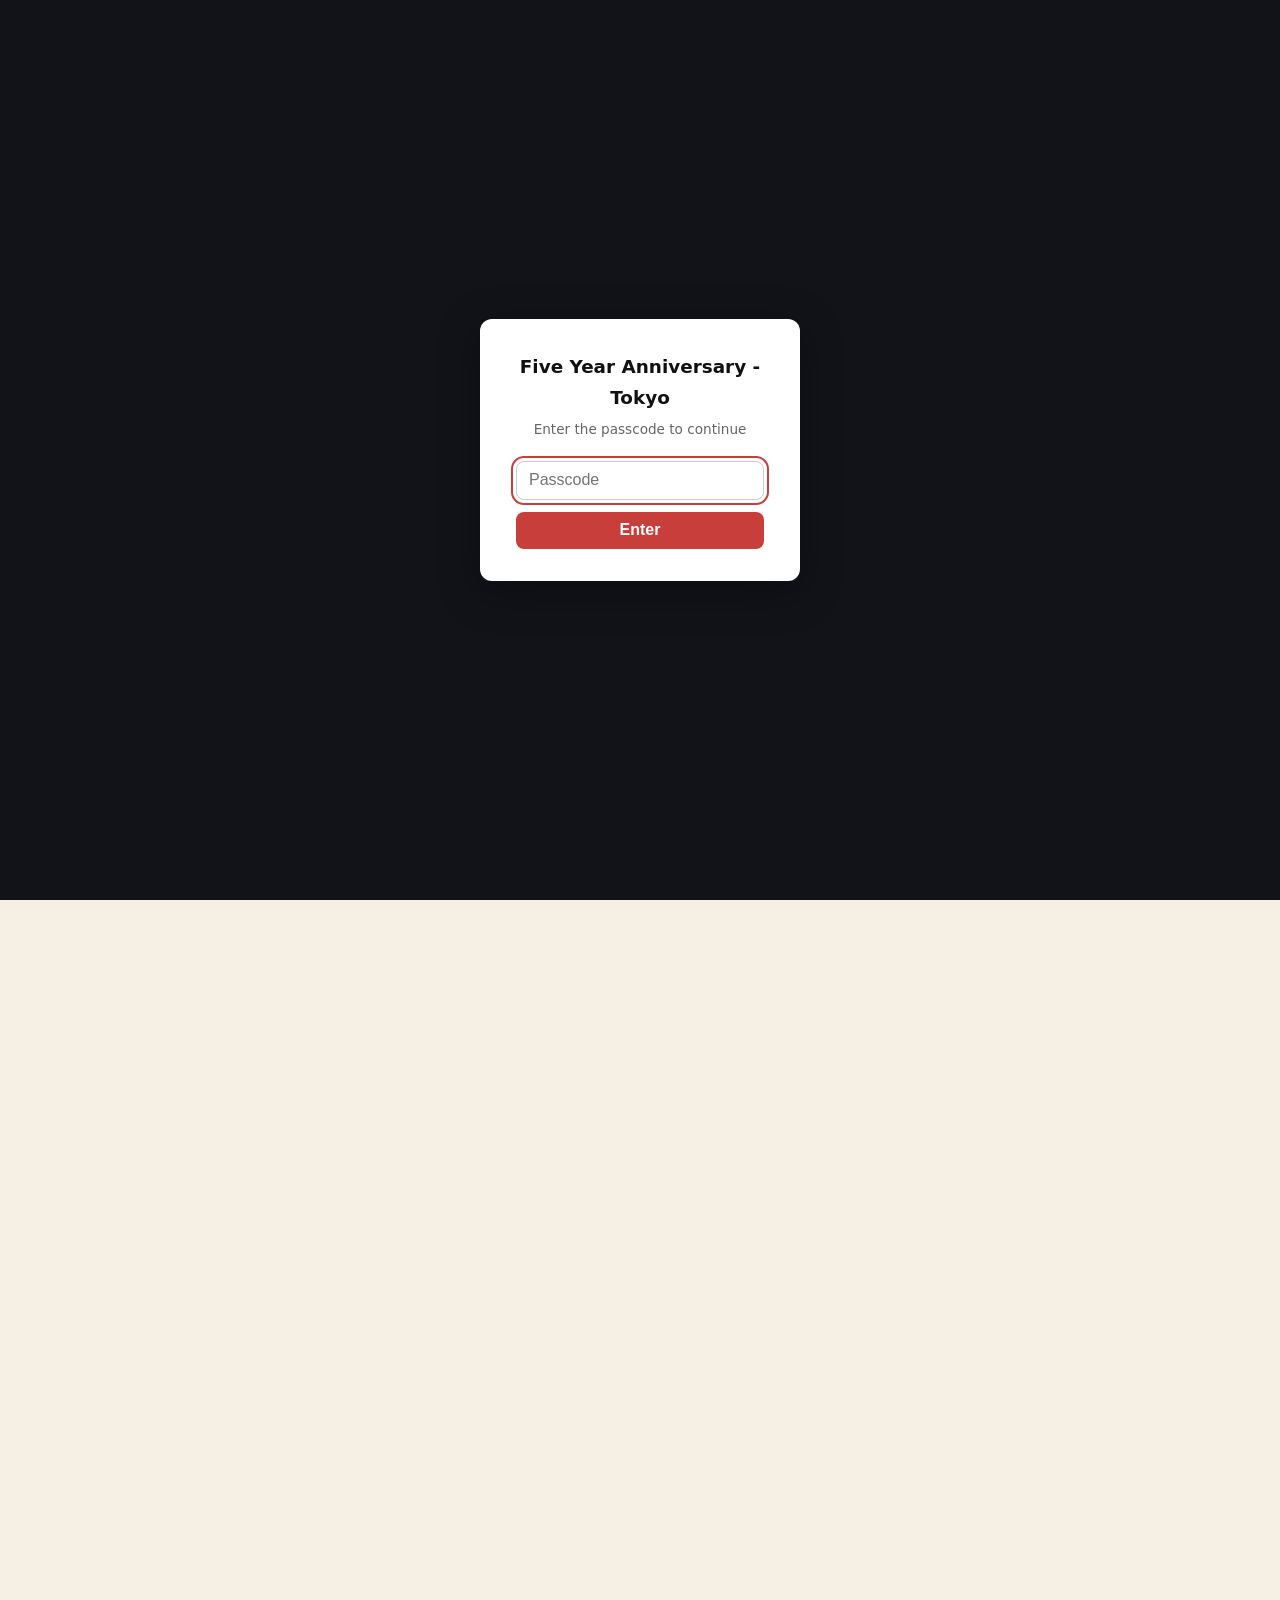
<file: index.html>
<!DOCTYPE html>
<html lang="en">
<head>
  <meta charset="utf-8">
  <meta name="viewport" content="width=device-width, initial-scale=1">
  <title>Five Year Anniversary - Tokyo · April 2026</title>
  <meta name="description" content="Zach and Sarah's ten days in Tokyo during cherry blossom season — a trip story plus honest recommendations for planning your own Japan trip.">
  <meta property="og:type" content="website">
  <meta property="og:title" content="Five Year Anniversary - Tokyo · April 2026">
  <meta property="og:description" content="Zach and Sarah's ten days in Tokyo during cherry blossom season — a trip story plus honest recommendations for planning your own Japan trip.">
  <meta property="og:url" content="index.html">
  <meta property="og:image" content="img/ui/og.png">
  <meta name="twitter:card" content="summary_large_image">
  <link rel="icon" href="img/ui/favicon.svg" type="image/svg+xml">
  <link rel="preconnect" href="https://fonts.googleapis.com">
  <link rel="preconnect" href="https://fonts.gstatic.com" crossorigin>
  <link rel="stylesheet" href="https://fonts.googleapis.com/css2?family=Shippori+Mincho:wght@500;600;700&family=Zen+Kaku+Gothic+New:wght@400;500;700&family=IBM+Plex+Mono:wght@400;500&display=swap">
  <link rel="stylesheet" href="css/style.css">
</head>
<body class="page-home">
  <script src="js/passgate.js"></script>
  <a class="skip-link" href="#main">Skip to content</a>
<header class="nav">
  <div class="nav__inner">
    <a class="nav__brand" href="index.html" aria-current="page">
      <span class="hanko"><svg class="hanko-svg" viewBox="0 0 40 40" width="34" height="34" role="img" aria-label="Tokyo — home">
  <circle cx="20" cy="20" r="18.5" fill="#C73E3A"/>
  <circle cx="20" cy="20" r="18.5" fill="none" stroke="#A6302C" stroke-width="1"/>
  <text x="20" y="18.4" text-anchor="middle" fill="#F7F5F0" font-family="var(--font-display)" font-size="14.5" font-weight="700">東</text>
  <text x="20" y="34.2" text-anchor="middle" fill="#F7F5F0" font-family="var(--font-display)" font-size="14.5" font-weight="700">京</text>
</svg></span>
      <span>Five Year Anniversary - Tokyo<small>April 2026</small></span>
    </a>
    <span class="nav__spacer"></span>
    <button class="nav__toggle" type="button" aria-label="Menu" aria-expanded="false" aria-controls="nav-links">
      <svg viewBox="0 0 24 24" fill="none" stroke-width="2" stroke-linecap="round"><path d="M4 7h16M4 12h16M4 17h16"/></svg>
    </button>
    <nav aria-label="Primary">
      <ul class="nav__links" id="nav-links">
      <li><a href="timeline.html">Timeline</a></li>
      <li><a href="logistics.html">Logistics</a></li>
      <li><a href="sights.html">Sights</a></li>
      <li><a href="food.html">Food</a></li>
      <li><a href="disney.html">Disney</a></li>
      <li><a href="map.html">Map</a></li>
      </ul>
    </nav>
  </div>
</header>
  <main id="main">
  <section class="hero wrap">
    <div class="hero__grid">
      <div class="hero__text reveal">
        <p class="hero__kicker">10 days · cherry blossom season</p>
        <h1><span class="jp">私たちの東京</span>Five Year Anniversary - Tokyo</h1>
        <p class="hero__lede">Zach and Sarah, ten days in Tokyo at the very peak of sakura — home base in Shibuya, one slow night in a Hakone onsen, and a lot of conveyor-belt sushi. This is the trip we tell people about, plus everything we'd hand you before you booked your own.</p>
        <div class="hero__cta">
          <a class="btn" href="timeline.html">Start the story →</a>
          <a class="btn btn--ghost" href="sights.html">Our recommendations</a>
        </div>
      </div>
      <div class="hero__media reveal">
        <img class="photo photo--3x2" id="photo-home-hero" src="img/home/photo-home-hero.jpg" alt="Zach and Sarah smiling in front of the Hakone mountains">
        <span class="hanko"><svg class="hanko-svg" viewBox="0 0 40 40" width="52" height="52" role="img" aria-label="Tokyo — home">
  <circle cx="20" cy="20" r="18.5" fill="#C73E3A"/>
  <circle cx="20" cy="20" r="18.5" fill="none" stroke="#A6302C" stroke-width="1"/>
  <text x="20" y="18.4" text-anchor="middle" fill="#F7F5F0" font-family="var(--font-display)" font-size="14.5" font-weight="700">東</text>
  <text x="20" y="34.2" text-anchor="middle" fill="#F7F5F0" font-family="var(--font-display)" font-size="14.5" font-weight="700">京</text>
</svg></span>
      </div>
    </div>
  </section>

  <div class="wave" aria-hidden="true">
  <svg viewBox="0 0 480 24" preserveAspectRatio="xMidYMid slice">
    <path class="w1" d="M-24,24 A24,24 0 0 1 24,24 M24,24 A24,24 0 0 1 72,24 M72,24 A24,24 0 0 1 120,24 M120,24 A24,24 0 0 1 168,24 M168,24 A24,24 0 0 1 216,24 M216,24 A24,24 0 0 1 264,24 M264,24 A24,24 0 0 1 312,24 M312,24 A24,24 0 0 1 360,24 M360,24 A24,24 0 0 1 408,24 M408,24 A24,24 0 0 1 456,24 M456,24 A24,24 0 0 1 504,24"/>
    <path class="w2" d="M-16,24 A16,16 0 0 1 16,24 M32,24 A16,16 0 0 1 64,24 M80,24 A16,16 0 0 1 112,24 M128,24 A16,16 0 0 1 160,24 M176,24 A16,16 0 0 1 208,24 M224,24 A16,16 0 0 1 256,24 M272,24 A16,16 0 0 1 304,24 M320,24 A16,16 0 0 1 352,24 M368,24 A16,16 0 0 1 400,24 M416,24 A16,16 0 0 1 448,24 M464,24 A16,16 0 0 1 496,24"/>
    <path class="w3" d="M-8,24 A8,8 0 0 1 8,24 M40,24 A8,8 0 0 1 56,24 M88,24 A8,8 0 0 1 104,24 M136,24 A8,8 0 0 1 152,24 M184,24 A8,8 0 0 1 200,24 M232,24 A8,8 0 0 1 248,24 M280,24 A8,8 0 0 1 296,24 M328,24 A8,8 0 0 1 344,24 M376,24 A8,8 0 0 1 392,24 M424,24 A8,8 0 0 1 440,24 M472,24 A8,8 0 0 1 488,24"/>
  </svg>
</div>

  <section class="wrap section">
    <p class="kicker">Where to start</p>
    <h2>Six ways in</h2>
    <p class="section__intro">However you like to plan a trip — by story, by logistics, or by "just tell me where to eat" — start wherever suits you.</p>
    <div class="navcards" style="margin-top:1.5rem">
      <a class="navcard reveal" href="timeline.html" data-accent="sakura">
  <span class="navcard__jp" aria-hidden="true">旅程</span>
  <span class="navcard__num">01</span>
  <h3>Timeline</h3>
  <p>Ten days, day by day — where we went, what we ate, what we'd change.</p>
  <span class="navcard__go">See the trip →</span>
</a>
<a class="navcard reveal" href="logistics.html" data-accent="ai">
  <span class="navcard__jp" aria-hidden="true">交通</span>
  <span class="navcard__num">02</span>
  <h3>Logistics</h3>
  <p>Flights, trains, eSIMs, luggage. The boring stuff that made the trip easy.</p>
  <span class="navcard__go">Plan the basics →</span>
</a>
<a class="navcard reveal" href="sights.html" data-accent="matcha">
  <span class="navcard__jp" aria-hidden="true">観光</span>
  <span class="navcard__num">03</span>
  <h3>Sights</h3>
  <p>The places worth your time, with honest notes and map pins.</p>
  <span class="navcard__go">Browse places →</span>
</a>
<a class="navcard reveal" href="food.html" data-accent="shu">
  <span class="navcard__jp" aria-hidden="true">食</span>
  <span class="navcard__num">04</span>
  <h3>Food</h3>
  <p>Every meal we'd send you to — and the one we'd steer you away from.</p>
  <span class="navcard__go">Get hungry →</span>
</a>
<a class="navcard reveal" href="disney.html" data-accent="kin">
  <span class="navcard__jp" aria-hidden="true">夢の国</span>
  <span class="navcard__num">05</span>
  <h3>Disney</h3>
  <p>One long day at Tokyo Disney, and exactly how we'd do it again.</p>
  <span class="navcard__go">Read the plan →</span>
</a>
<a class="navcard reveal" href="map.html" data-accent="shu">
  <span class="navcard__jp" aria-hidden="true">地図</span>
  <span class="navcard__num">06</span>
  <h3>Map</h3>
  <p>Everything above, pinned on a single map you can save to your phone.</p>
  <span class="navcard__go">Open the map →</span>
</a>
    </div>
  </section>
  </main>
<footer class="foot">
  <div class="wrap foot__inner">
    <span class="foot__brand"><span class="hanko"><svg class="hanko-svg" viewBox="0 0 40 40" width="28" height="28" role="img" aria-label="Tokyo — home">
  <circle cx="20" cy="20" r="18.5" fill="#C73E3A"/>
  <circle cx="20" cy="20" r="18.5" fill="none" stroke="#A6302C" stroke-width="1"/>
  <text x="20" y="18.4" text-anchor="middle" fill="#F7F5F0" font-family="var(--font-display)" font-size="14.5" font-weight="700">東</text>
  <text x="20" y="34.2" text-anchor="middle" fill="#F7F5F0" font-family="var(--font-display)" font-size="14.5" font-weight="700">京</text>
</svg></span> Five Year Anniversary - Tokyo</span>
    <p class="foot__note">Built from our trip, March&nbsp;31&nbsp;&ndash;&nbsp;April&nbsp;9, 2026. Prices and logistics current as of then.</p>
    <span class="foot__stamp">東京 · 2026</span>
  </div>
</footer>
  <script src="js/main.js"></script>
</body>
</html>
</file>
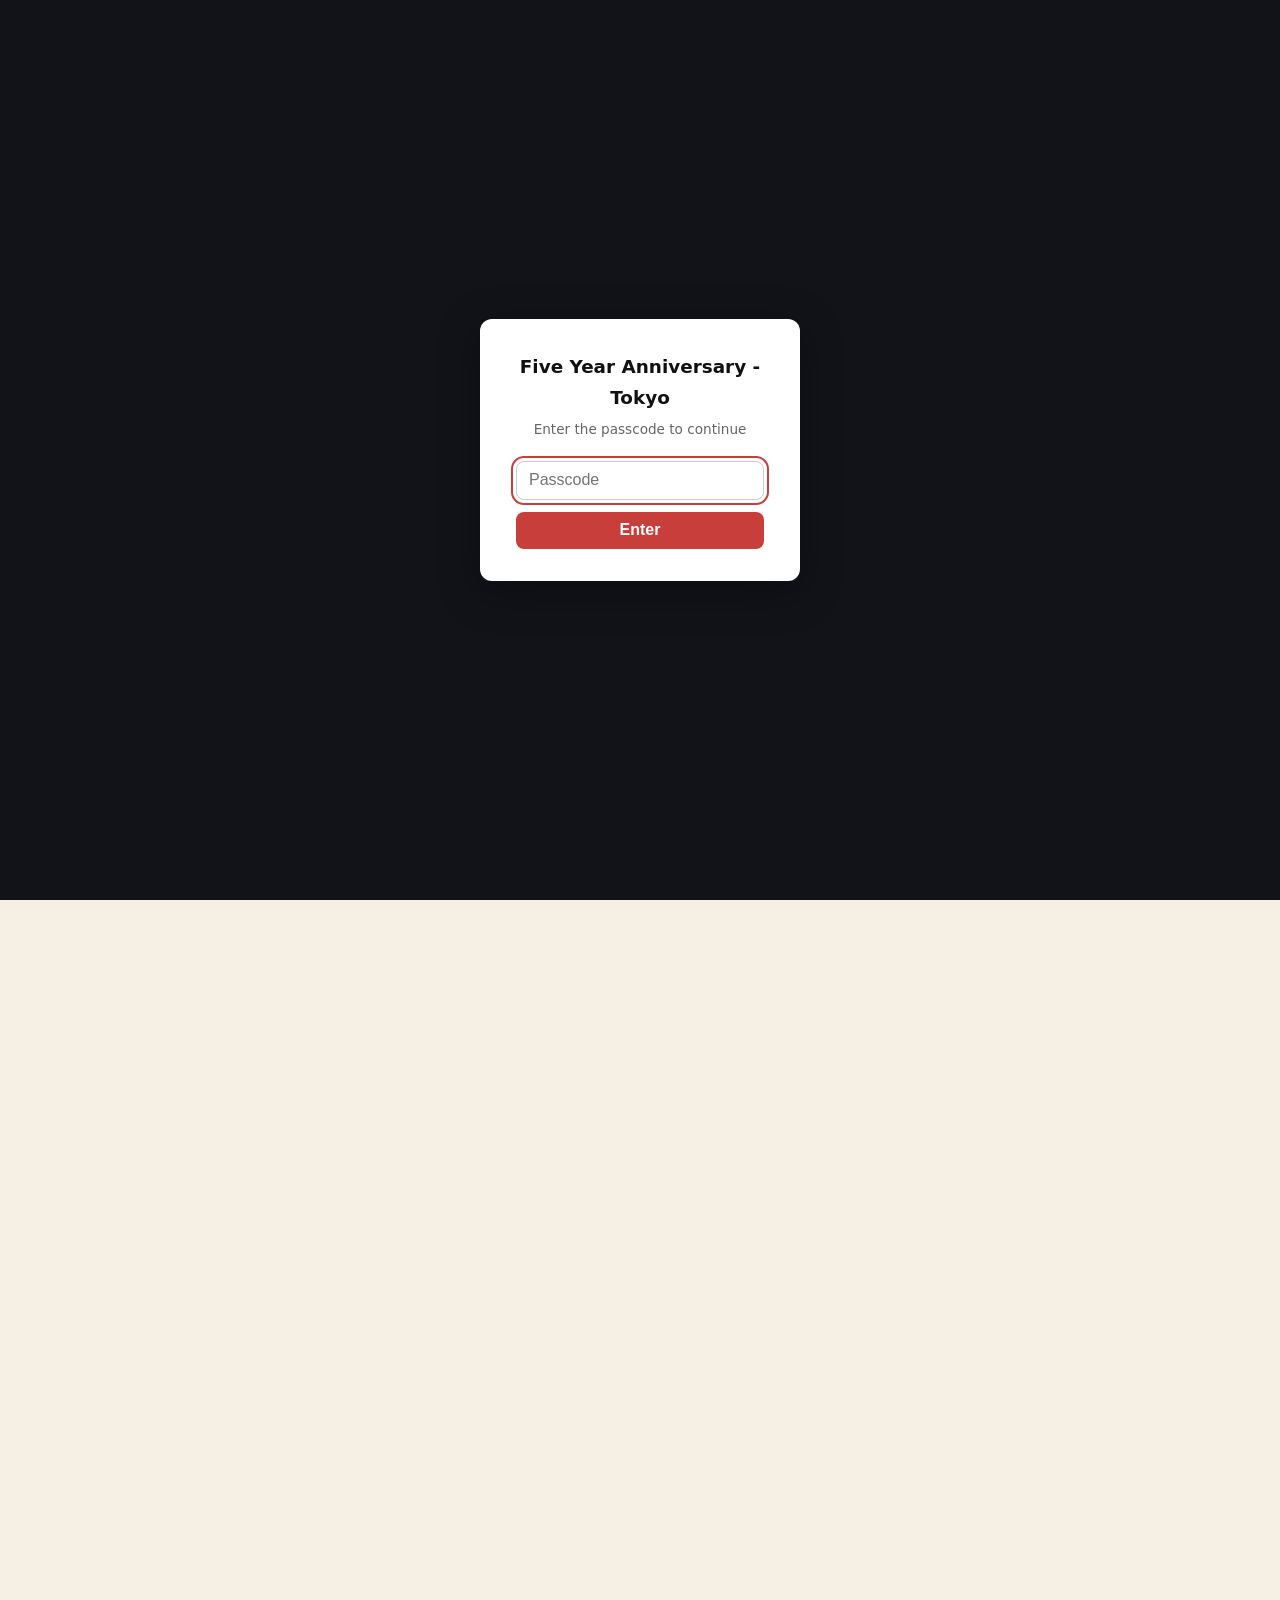
<file: food.html>
<!DOCTYPE html>
<html lang="en">
<head>
  <meta charset="utf-8">
  <meta name="viewport" content="width=device-width, initial-scale=1">
  <title>Food · Five Year Anniversary - Tokyo</title>
  <meta name="description" content="Restaurants we recommend in Tokyo and Hakone — Uobei conveyor-belt sushi, Super Oreryu ramen, Flippers pancakes, and one honest 'skip it'.">
  <meta property="og:type" content="website">
  <meta property="og:title" content="Food · Five Year Anniversary - Tokyo">
  <meta property="og:description" content="Restaurants we recommend in Tokyo and Hakone — Uobei conveyor-belt sushi, Super Oreryu ramen, Flippers pancakes, and one honest 'skip it'.">
  <meta property="og:url" content="food.html">
  <meta property="og:image" content="img/ui/og.png">
  <meta name="twitter:card" content="summary_large_image">
  <link rel="icon" href="img/ui/favicon.svg" type="image/svg+xml">
  <link rel="preconnect" href="https://fonts.googleapis.com">
  <link rel="preconnect" href="https://fonts.gstatic.com" crossorigin>
  <link rel="stylesheet" href="https://fonts.googleapis.com/css2?family=Shippori+Mincho:wght@500;600;700&family=Zen+Kaku+Gothic+New:wght@400;500;700&family=IBM+Plex+Mono:wght@400;500&display=swap">
  <link rel="stylesheet" href="css/style.css">
</head>
<body class="page-food">
  <script src="js/passgate.js"></script>
  <a class="skip-link" href="#main">Skip to content</a>
<header class="nav">
  <div class="nav__inner">
    <a class="nav__brand" href="index.html">
      <span class="hanko"><svg class="hanko-svg" viewBox="0 0 40 40" width="34" height="34" role="img" aria-label="Tokyo — home">
  <circle cx="20" cy="20" r="18.5" fill="#C73E3A"/>
  <circle cx="20" cy="20" r="18.5" fill="none" stroke="#A6302C" stroke-width="1"/>
  <text x="20" y="18.4" text-anchor="middle" fill="#F7F5F0" font-family="var(--font-display)" font-size="14.5" font-weight="700">東</text>
  <text x="20" y="34.2" text-anchor="middle" fill="#F7F5F0" font-family="var(--font-display)" font-size="14.5" font-weight="700">京</text>
</svg></span>
      <span>Five Year Anniversary - Tokyo<small>April 2026</small></span>
    </a>
    <span class="nav__spacer"></span>
    <button class="nav__toggle" type="button" aria-label="Menu" aria-expanded="false" aria-controls="nav-links">
      <svg viewBox="0 0 24 24" fill="none" stroke-width="2" stroke-linecap="round"><path d="M4 7h16M4 12h16M4 17h16"/></svg>
    </button>
    <nav aria-label="Primary">
      <ul class="nav__links" id="nav-links">
      <li><a href="timeline.html">Timeline</a></li>
      <li><a href="logistics.html">Logistics</a></li>
      <li><a href="sights.html">Sights</a></li>
      <li><a href="food.html" aria-current="page">Food</a></li>
      <li><a href="disney.html">Disney</a></li>
      <li><a href="map.html">Map</a></li>
      </ul>
    </nav>
  </div>
</header>
  <main id="main">
  <section class="wrap phead">
    <div class="phead__inner">
      <span class="phead__kanji" aria-hidden="true">食</span>
      <div class="phead__text">
        <p class="eyebrow">Where we'd send you to eat</p>
        <h1>Food</h1>
        <p class="phead__lede">Every meal worth repeating — and the one we'd steer you away from. Ordering was easier than we feared; touchscreen kiosks and picture menus carried us through. Filter by area below.</p>
      </div>
    </div>
  </section>
  <section class="wrap">
    <div class="filters" data-filter-group role="group" aria-label="Filter food by neighborhood">
      <button class="chip" data-filter="all" aria-pressed="true">All</button><button class="chip" data-filter="Shibuya" aria-pressed="false">Shibuya</button><button class="chip" data-filter="Central" aria-pressed="false">Central</button><button class="chip" data-filter="Ueno" aria-pressed="false">Ueno</button><button class="chip" data-filter="Hakone" aria-pressed="false">Hakone</button>
    </div>
    <div class="cards">
      <article class="card card--wide reveal" id="uobei" data-card data-tags="Shibuya">
  <div class="card__inner">
    <div class="card__media">
      <span class="card__badge hanko" title="Our pick">
  <svg viewBox="0 0 44 44" width="44" height="44" role="img" aria-label="Our pick">
    <circle cx="22" cy="22" r="20" fill="#C73E3A"/>
    <circle cx="22" cy="22" r="20" fill="none" stroke="#A6302C" stroke-width="1.2"/>
    <text x="22" y="28.5" text-anchor="middle" fill="#F7F5F0" font-family="var(--font-display)" font-size="21" font-weight="700">推</text>
  </svg>
</span>
      <div class="card__media--split">
        <img class="photo" src="img/food/uobei.jpg" alt="A hand holding chopsticks with a salmon nigiri drizzled in mayo, from the conveyor belt at Uobei">
        <img class="photo" src="img/food/uobei-2.jpg" alt="A tall stack of finished plates from an Uobei conveyor-belt sushi meal">
      </div>
    </div>
    <div class="card__body">
      <span class="card__tag">Shibuya</span>
      <h3 class="card__title">Uobei Shibuya Dogenzaka <span class="star" aria-label="favorite">★</span></h3>
      <p class="card__blurb">Our favorite meal of the trip, full stop. Conveyor-belt sushi ordered from a touchscreen, delivered on a little track to your seat — fast, genuinely delicious, and so affordable we went back three times. If you eat one thing on this list, make it this.</p>

      <div class="pill-row"><a class="pill pill--map" href="https://maps.app.goo.gl/xkL7EX6gPe7m6a3J8" target="_blank" rel="noopener"><svg viewBox="0 0 24 24" fill="none" stroke="currentColor" stroke-width="2" stroke-linecap="round" stroke-linejoin="round"><path d="M12 21s-7-6.3-7-11a7 7 0 0 1 14 0c0 4.7-7 11-7 11Z"/><circle cx="12" cy="10" r="2.5"/></svg><span>Map pin</span></a></div>
    </div>
  </div>
</article>
<article class="card reveal" id="starbucks" data-card data-tags="Shibuya">
  <div class="card__media"><img class="photo photo--4x3" src="img/food/starbucks.jpg" alt="Two iced Starbucks drinks and toasted sandwiches on the table at the station Starbucks"></div>
  <div class="card__body">
    <span class="card__tag">Shibuya</span>
    <h3 class="card__title">Starbucks (in the station)</h3>
    <p class="card__blurb">Not a "specialty" pick, but our unsung hero of the trip. Tucked just outside our hotel's entrance, still inside the main metro station, it gave us a quick first breakfast every single morning before heading out — fast calories before the day's adventures, with a proper second breakfast once we'd gotten going. Incredibly convenient; we leaned on it daily.</p>
    <div class="pill-row"><a class="pill pill--map" href="https://maps.app.goo.gl/1mZRWL37Ni3vbFQj6" target="_blank" rel="noopener"><svg viewBox="0 0 24 24" fill="none" stroke="currentColor" stroke-width="2" stroke-linecap="round" stroke-linejoin="round"><path d="M12 21s-7-6.3-7-11a7 7 0 0 1 14 0c0 4.7-7 11-7 11Z"/><circle cx="12" cy="10" r="2.5"/></svg><span>Map pin</span></a></div>
  </div>
</article>
<article class="card reveal" id="oreryu" data-card data-tags="Shibuya">
  <div class="card__media"><img class="photo photo--4x3" src="img/food/oreryu.jpg" alt="Two bowls of shio ramen topped with soft-boiled egg and fried chicken at Super Oreryu"></div>
  <div class="card__body">
    <span class="card__tag">Shibuya</span>
    <h3 class="card__title">Super Oreryu Shio-Ramen</h3>
    <p class="card__blurb">Our first meal in Japan, and the gentlest possible introduction: order at a touchscreen kiosk with an English menu, pay by card, sit down to a great bowl of shio ramen. We came back the very next day.</p>
    
    <div class="pill-row"><a class="pill pill--map" href="https://maps.app.goo.gl/MnscDGHJeUN36oHd6" target="_blank" rel="noopener"><svg viewBox="0 0 24 24" fill="none" stroke="currentColor" stroke-width="2" stroke-linecap="round" stroke-linejoin="round"><path d="M12 21s-7-6.3-7-11a7 7 0 0 1 14 0c0 4.7-7 11-7 11Z"/><circle cx="12" cy="10" r="2.5"/></svg><span>Map pin</span></a></div>
  </div>
</article>
<article class="card reveal" id="flippers" data-card data-tags="Shibuya">
  <div class="card__media"><img class="photo photo--4x3" src="img/food/flippers.jpg" alt="A soufflé pancake topped with ice cream, whipped cream, and caramel sauce at Flippers"></div>
  <div class="card__body">
    <span class="card__tag">Shibuya</span>
    <h3 class="card__title">Flippers</h3>
    <p class="card__blurb">Soufflé pancakes that are as jiggly and cloud-like as the photos promise. A perfect 'second breakfast' after a quick station coffee. Come hungry and don't overthink the sweetness.</p>
    
    <div class="pill-row"><a class="pill pill--map" href="https://maps.app.goo.gl/5fJ4srcZqwrBuiMv8" target="_blank" rel="noopener"><svg viewBox="0 0 24 24" fill="none" stroke="currentColor" stroke-width="2" stroke-linecap="round" stroke-linejoin="round"><path d="M12 21s-7-6.3-7-11a7 7 0 0 1 14 0c0 4.7-7 11-7 11Z"/><circle cx="12" cy="10" r="2.5"/></svg><span>Map pin</span></a></div>
  </div>
</article>
<article class="card reveal" id="eggs" data-card data-tags="Shibuya">
  <div class="card__media"><img class="photo photo--4x3" src="img/food/eggs.jpg" alt="A pancake topped with strawberries and powdered sugar next to whipped cream and a pitcher of syrup at Eggs 'n Things"></div>
  <div class="card__body">
    <span class="card__tag">Shibuya</span>
    <h3 class="card__title">Eggs 'n Things</h3>
    <p class="card__blurb">A reliable, generous breakfast — think towering whipped-cream pancakes and big savory plates. Exactly what a rainy first-full-day called for.</p>
    
    <div class="pill-row"><a class="pill pill--map" href="https://maps.app.goo.gl/XNem9aR6iy2KJUKCA" target="_blank" rel="noopener"><svg viewBox="0 0 24 24" fill="none" stroke="currentColor" stroke-width="2" stroke-linecap="round" stroke-linejoin="round"><path d="M12 21s-7-6.3-7-11a7 7 0 0 1 14 0c0 4.7-7 11-7 11Z"/><circle cx="12" cy="10" r="2.5"/></svg><span>Map pin</span></a></div>
  </div>
</article>
<article class="card reveal" id="katsuya" data-card data-tags="Shibuya">
  <div class="card__media"><div class="ph ph--4x3"><span class="ph__label">Katsu set meal — replace</span></div></div>
  <div class="card__body">
    <span class="card__tag">Shibuya</span>
    <h3 class="card__title">Katsuya</h3>
    <p class="card__blurb">Quick, satisfying, and cheap katsu — the kind of dependable everyday spot that's great when you want something fast and good before more sightseeing.</p>
    
    <div class="pill-row"><a class="pill pill--map" href="https://maps.app.goo.gl/KNqKcRutt25oLAfk9" target="_blank" rel="noopener"><svg viewBox="0 0 24 24" fill="none" stroke="currentColor" stroke-width="2" stroke-linecap="round" stroke-linejoin="round"><path d="M12 21s-7-6.3-7-11a7 7 0 0 1 14 0c0 4.7-7 11-7 11Z"/><circle cx="12" cy="10" r="2.5"/></svg><span>Map pin</span></a></div>
  </div>
</article>
<article class="card card--wide reveal" id="sushi-yasuke" data-card data-tags="Central">
  <div class="card__inner">
    <div class="card__media">
      <div class="card__media--split">
        <img class="photo" src="img/food/sushi-yasuke.jpg" alt="Five pieces of tuna nigiri lined up on a slate board at Sushi Yasuke">
        <img class="photo" src="img/food/sushi-yasuke-2.jpg" alt="A patterned ceramic teapot on the table at Sushi Yasuke">
      </div>
    </div>
    <div class="card__body">
      <span class="card__tag">Central</span>
      <h3 class="card__title">Sushi Yasuke</h3>
      <p class="card__blurb">A solid sit-down sushi lunch that hit the spot between museum stops. A nice step up from conveyor-belt when you want your fish handed to you.</p>

      <div class="pill-row"><a class="pill pill--map" href="https://maps.app.goo.gl/fCeLuzfyVi8zearW9" target="_blank" rel="noopener"><svg viewBox="0 0 24 24" fill="none" stroke="currentColor" stroke-width="2" stroke-linecap="round" stroke-linejoin="round"><path d="M12 21s-7-6.3-7-11a7 7 0 0 1 14 0c0 4.7-7 11-7 11Z"/><circle cx="12" cy="10" r="2.5"/></svg><span>Map pin</span></a></div>
    </div>
  </div>
</article>
<article class="card reveal" id="emblem" data-card data-tags="Central">
  <div class="card__media"><img class="photo photo--4x3" src="img/food/emblem.jpg" alt="Crispy fried appetizers — onion rings and rolled dumplings — plated at Emblem Flow Dining"></div>
  <div class="card__body">
    <span class="card__tag">Central</span>
    <h3 class="card__title">Emblem Flow Dining</h3>
    <p class="card__blurb">Our nicer dinner-out of the trip, back in the city after the Hakone day trip. A good pick when you want a slower, more considered meal to bookend a long day.</p>
    
    <div class="pill-row"><a class="pill pill--map" href="https://maps.app.goo.gl/L91ek3VWkPFebNR97" target="_blank" rel="noopener"><svg viewBox="0 0 24 24" fill="none" stroke="currentColor" stroke-width="2" stroke-linecap="round" stroke-linejoin="round"><path d="M12 21s-7-6.3-7-11a7 7 0 0 1 14 0c0 4.7-7 11-7 11Z"/><circle cx="12" cy="10" r="2.5"/></svg><span>Map pin</span></a></div>
  </div>
</article>
<article class="card reveal" id="pubstop" data-card data-tags="Hakone">
  <div class="card__media"><img class="photo photo--4x3" src="img/food/pubstop.jpg" alt="A pepperoni and jalapeño pizza next to a glass of beer at PUB STOP Pizza & Bar"></div>
  <div class="card__body">
    <span class="card__tag">Hakone</span>
    <h3 class="card__title">PUB STOP Pizza & Bar</h3>
    <p class="card__blurb">Easy, comforting pizza in Hakone — exactly what we wanted after traveling out and before a long soak in the onsen. Nothing fancy; just hit the spot.</p>
    
    <div class="pill-row"><a class="pill pill--map" href="https://maps.app.goo.gl/vKmvRaw6pPhEhjeR7" target="_blank" rel="noopener"><svg viewBox="0 0 24 24" fill="none" stroke="currentColor" stroke-width="2" stroke-linecap="round" stroke-linejoin="round"><path d="M12 21s-7-6.3-7-11a7 7 0 0 1 14 0c0 4.7-7 11-7 11Z"/><circle cx="12" cy="10" r="2.5"/></svg><span>Map pin</span></a></div>
  </div>
</article>
<article class="card card--wide reveal" id="ueno-carts" data-card data-tags="Ueno">
  <div class="card__inner">
    <div class="card__media">
      <div class="card__media--split">
        <img class="photo" src="img/food/ueno-carts.jpg" alt="A hand holding a fried skewer drizzled with ketchup and mustard at the Ueno Park festival carts">
        <img class="photo" src="img/food/ueno-carts-2.jpg" alt="A matcha soft-serve cone topped with a bear-shaped wafer at the Ueno Park festival">
      </div>
    </div>
    <div class="card__body">
      <span class="card__tag">Ueno</span>
      <h3 class="card__title">Ueno Park festival carts</h3>
      <p class="card__blurb">We lucked into a festival in Ueno Park and made dinner out of the food carts — grilled skewers, street snacks, the works. If there's an event on while you're there, graze your way through it.</p>
      <p class="card__verdict">Only there during festivals — check what's on before you count on it.</p>
      <div class="pill-row"><a class="pill pill--map" href="https://www.google.com/maps/search/?api=1&query=Ueno%20Park" target="_blank" rel="noopener"><svg viewBox="0 0 24 24" fill="none" stroke="currentColor" stroke-width="2" stroke-linecap="round" stroke-linejoin="round"><path d="M12 21s-7-6.3-7-11a7 7 0 0 1 14 0c0 4.7-7 11-7 11Z"/><circle cx="12" cy="10" r="2.5"/></svg><span>Map pin</span></a></div>
    </div>
  </div>
</article>
<article class="card card--wide reveal" id="estacio" data-card data-tags="Shibuya">
  <div class="card__inner">
    <div class="card__media">
      <div class="card__media--split">
        <img class="photo" src="img/food/estacio.jpg" alt="An iced coffee and a sparkling cocktail on the windowsill overlooking Shibuya Crossing">
        <img class="photo" src="img/food/estacio-2.jpg" alt="A hotel breakfast plate of toast, croissant, salad, and yogurt overlooking Shibuya Crossing">
      </div>
    </div>
    <div class="card__body">
      <span class="card__tag">Shibuya</span>
      <h3 class="card__title">Estacio Cafe (hotel breakfast)</h3>
      <p class="card__blurb">The breakfast spot at our hotel — convenient and calm on the mornings we didn't feel like hunting, with a surprisingly great view down over Shibuya Crossing. Handy to know it's there when you want an easy start.</p>

      <div class="pill-row"><a class="pill pill--map" href="https://www.google.com/maps/search/?api=1&query=Shibuya%20Excel%20Hotel%20Tokyu" target="_blank" rel="noopener"><svg viewBox="0 0 24 24" fill="none" stroke="currentColor" stroke-width="2" stroke-linecap="round" stroke-linejoin="round"><path d="M12 21s-7-6.3-7-11a7 7 0 0 1 14 0c0 4.7-7 11-7 11Z"/><circle cx="12" cy="10" r="2.5"/></svg><span>Map pin</span></a></div>
    </div>
  </div>
</article>
<article class="card reveal card--muted" id="uofuji" data-card data-tags="Central">
  <div class="card__media"><img class="photo photo--4x3" src="img/food/uofuji.jpg" alt="Grilled fish fillets with salad and a citrus wedge at Sake & Fish Uofuji"></div>
  <div class="card__body">
    <span class="card__tag">Central</span>
    <h3 class="card__title">Sake & Fish Uofuji</h3>
    <p class="card__blurb">We'll be straight with you: this one didn't work for us. We ended up in the upstairs section where smoking was permitted, which wasn't pleasant. Plenty of great spots nearby — we'd point you elsewhere.</p>
    <p class="card__verdict">Our one 'skip it' of the trip. Not harsh — just not for us.</p>
    <div class="pill-row"><a class="pill pill--map" href="https://maps.app.goo.gl/BAty6jqDdHXLxncF9" target="_blank" rel="noopener"><svg viewBox="0 0 24 24" fill="none" stroke="currentColor" stroke-width="2" stroke-linecap="round" stroke-linejoin="round"><path d="M12 21s-7-6.3-7-11a7 7 0 0 1 14 0c0 4.7-7 11-7 11Z"/><circle cx="12" cy="10" r="2.5"/></svg><span>Map pin</span></a></div>
  </div>
</article>
    </div>
  </section>
  </main>
<footer class="foot">
  <div class="wrap foot__inner">
    <span class="foot__brand"><span class="hanko"><svg class="hanko-svg" viewBox="0 0 40 40" width="28" height="28" role="img" aria-label="Tokyo — home">
  <circle cx="20" cy="20" r="18.5" fill="#C73E3A"/>
  <circle cx="20" cy="20" r="18.5" fill="none" stroke="#A6302C" stroke-width="1"/>
  <text x="20" y="18.4" text-anchor="middle" fill="#F7F5F0" font-family="var(--font-display)" font-size="14.5" font-weight="700">東</text>
  <text x="20" y="34.2" text-anchor="middle" fill="#F7F5F0" font-family="var(--font-display)" font-size="14.5" font-weight="700">京</text>
</svg></span> Five Year Anniversary - Tokyo</span>
    <p class="foot__note">Built from our trip, March&nbsp;31&nbsp;&ndash;&nbsp;April&nbsp;9, 2026. Prices and logistics current as of then.</p>
    <span class="foot__stamp">東京 · 2026</span>
  </div>
</footer>
  <script src="js/main.js"></script>
</body>
</html>
</file>
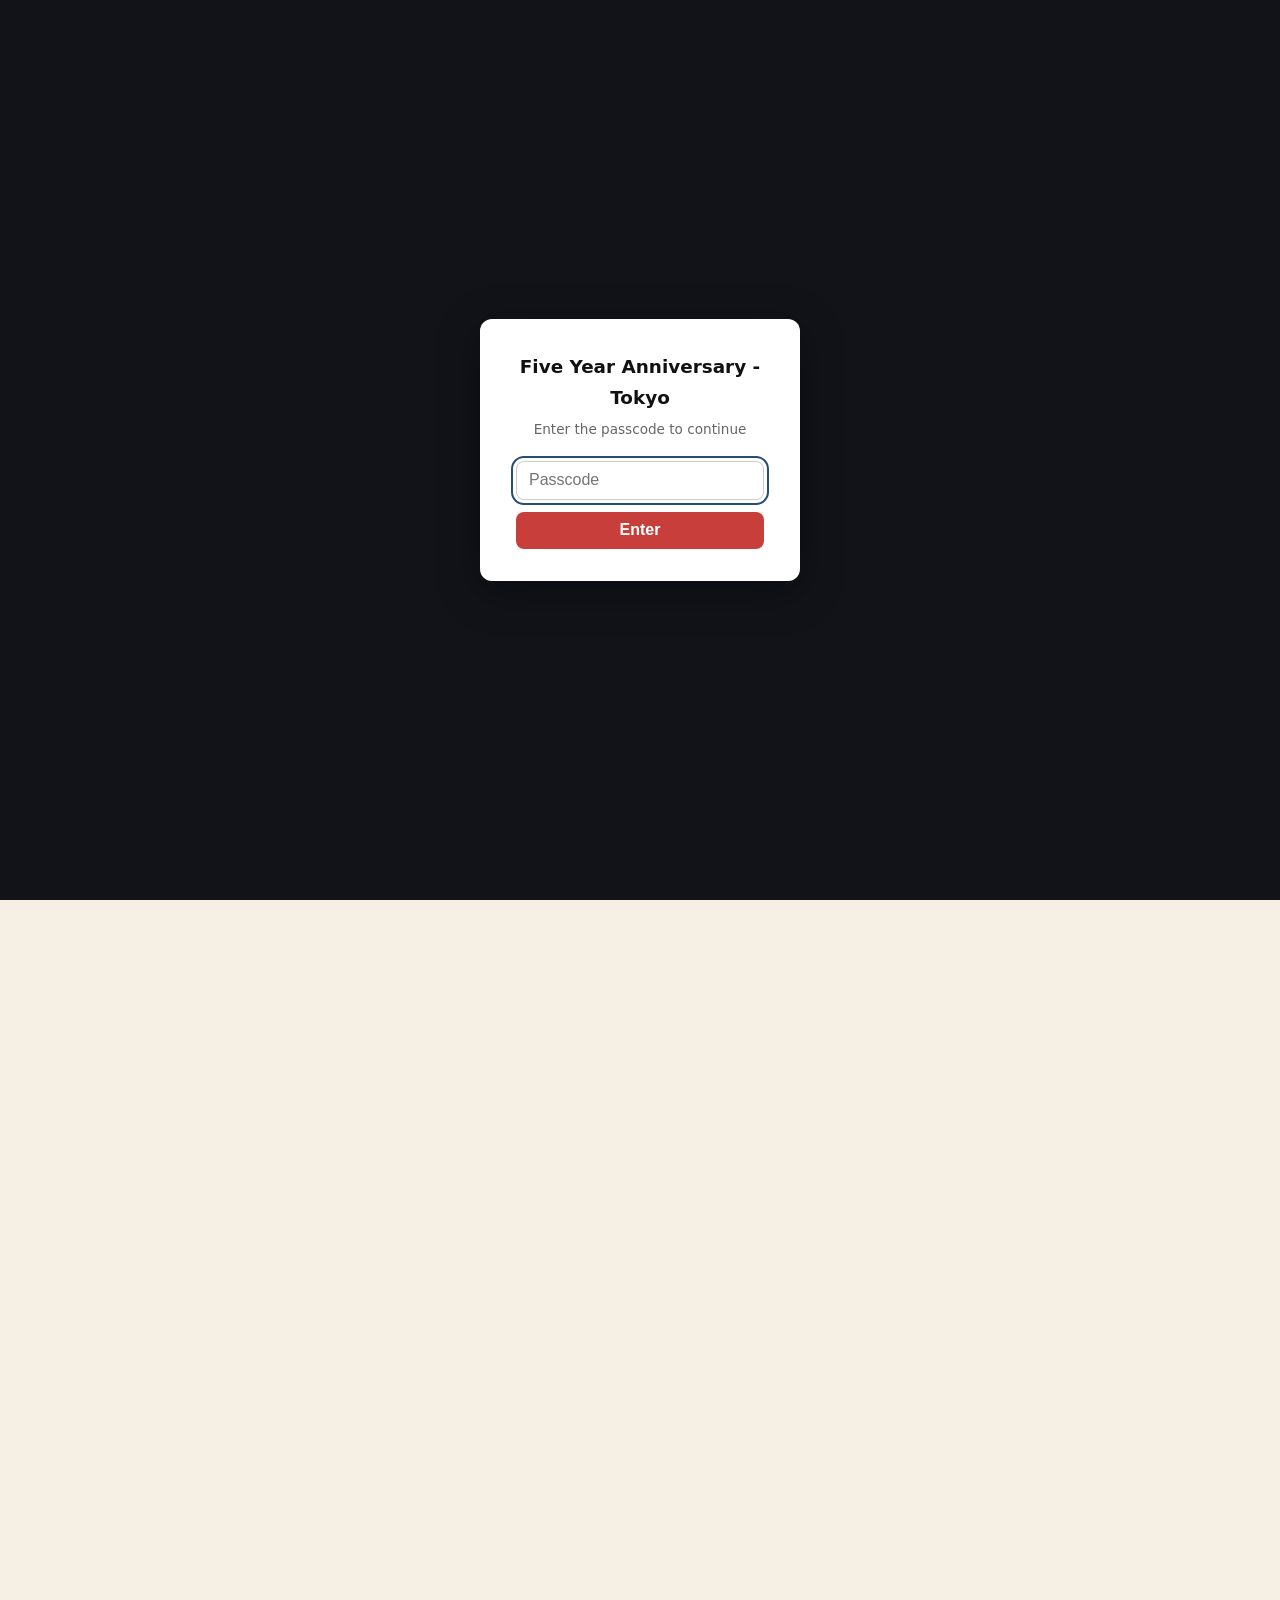
<file: logistics.html>
<!DOCTYPE html>
<html lang="en">
<head>
  <meta charset="utf-8">
  <meta name="viewport" content="width=device-width, initial-scale=1">
  <title>Logistics · Five Year Anniversary - Tokyo</title>
  <meta name="description" content="Flights, hotels, eSIMs, IC cards, the Romancecar, our carry-on-only luggage strategy, and Tokyo etiquette basics.">
  <meta property="og:type" content="website">
  <meta property="og:title" content="Logistics · Five Year Anniversary - Tokyo">
  <meta property="og:description" content="Flights, hotels, eSIMs, IC cards, the Romancecar, our carry-on-only luggage strategy, and Tokyo etiquette basics.">
  <meta property="og:url" content="logistics.html">
  <meta property="og:image" content="img/ui/og.png">
  <meta name="twitter:card" content="summary_large_image">
  <link rel="icon" href="img/ui/favicon.svg" type="image/svg+xml">
  <link rel="preconnect" href="https://fonts.googleapis.com">
  <link rel="preconnect" href="https://fonts.gstatic.com" crossorigin>
  <link rel="stylesheet" href="https://fonts.googleapis.com/css2?family=Shippori+Mincho:wght@500;600;700&family=Zen+Kaku+Gothic+New:wght@400;500;700&family=IBM+Plex+Mono:wght@400;500&display=swap">
  <link rel="stylesheet" href="css/style.css">
</head>
<body class="page-logistics">
  <script src="js/passgate.js"></script>
  <a class="skip-link" href="#main">Skip to content</a>
<header class="nav">
  <div class="nav__inner">
    <a class="nav__brand" href="index.html">
      <span class="hanko"><svg class="hanko-svg" viewBox="0 0 40 40" width="34" height="34" role="img" aria-label="Tokyo — home">
  <circle cx="20" cy="20" r="18.5" fill="#C73E3A"/>
  <circle cx="20" cy="20" r="18.5" fill="none" stroke="#A6302C" stroke-width="1"/>
  <text x="20" y="18.4" text-anchor="middle" fill="#F7F5F0" font-family="var(--font-display)" font-size="14.5" font-weight="700">東</text>
  <text x="20" y="34.2" text-anchor="middle" fill="#F7F5F0" font-family="var(--font-display)" font-size="14.5" font-weight="700">京</text>
</svg></span>
      <span>Five Year Anniversary - Tokyo<small>April 2026</small></span>
    </a>
    <span class="nav__spacer"></span>
    <button class="nav__toggle" type="button" aria-label="Menu" aria-expanded="false" aria-controls="nav-links">
      <svg viewBox="0 0 24 24" fill="none" stroke-width="2" stroke-linecap="round"><path d="M4 7h16M4 12h16M4 17h16"/></svg>
    </button>
    <nav aria-label="Primary">
      <ul class="nav__links" id="nav-links">
      <li><a href="timeline.html">Timeline</a></li>
      <li><a href="logistics.html" aria-current="page">Logistics</a></li>
      <li><a href="sights.html">Sights</a></li>
      <li><a href="food.html">Food</a></li>
      <li><a href="disney.html">Disney</a></li>
      <li><a href="map.html">Map</a></li>
      </ul>
    </nav>
  </div>
</header>
  <main id="main">
  <section class="wrap phead">
    <div class="phead__inner">
      <span class="phead__kanji" aria-hidden="true">交通</span>
      <div class="phead__text">
        <p class="eyebrow">The boring stuff, sorted</p>
        <h1>Logistics</h1>
        <p class="phead__lede">Everything we figured out so you don't have to — flights, hotels, phones, trains, luggage, and the small etiquette things that make you feel less like a tourist.</p>
      </div>
    </div>
  </section>
  <section class="wrap">
    <div class="subhead"><span class="jp" aria-hidden="true">空</span><h2 id="flights">Flights</h2></div>
    <div class="prose">
      <div class="data-row"><span class="k">Outbound</span><span class="v mono">UA39 · LAX → HND · 11:30–15:15</span></div>
      <div class="data-row"><span class="k">Return</span><span class="v mono">UA38 · HND → LAX · 18:25–12:30</span></div>
      <p style="margin-top:1rem">Haneda is big and a little disorienting on arrival. The single most useful thing we did was watch a short walkthrough of how to reach the monorail before we landed — knowing what signs to look for turned a stressful first hour into a non-event. <a href="https://youtu.be/FwQBQjtydJw?si=rgRJez7jWJQy6MzG" target="_blank" rel="noopener">Watch it here.</a></p>
    </div>
    <div class="wave" aria-hidden="true">
  <svg viewBox="0 0 480 24" preserveAspectRatio="xMidYMid slice">
    <path class="w1" d="M-24,24 A24,24 0 0 1 24,24 M24,24 A24,24 0 0 1 72,24 M72,24 A24,24 0 0 1 120,24 M120,24 A24,24 0 0 1 168,24 M168,24 A24,24 0 0 1 216,24 M216,24 A24,24 0 0 1 264,24 M264,24 A24,24 0 0 1 312,24 M312,24 A24,24 0 0 1 360,24 M360,24 A24,24 0 0 1 408,24 M408,24 A24,24 0 0 1 456,24 M456,24 A24,24 0 0 1 504,24"/>
    <path class="w2" d="M-16,24 A16,16 0 0 1 16,24 M32,24 A16,16 0 0 1 64,24 M80,24 A16,16 0 0 1 112,24 M128,24 A16,16 0 0 1 160,24 M176,24 A16,16 0 0 1 208,24 M224,24 A16,16 0 0 1 256,24 M272,24 A16,16 0 0 1 304,24 M320,24 A16,16 0 0 1 352,24 M368,24 A16,16 0 0 1 400,24 M416,24 A16,16 0 0 1 448,24 M464,24 A16,16 0 0 1 496,24"/>
    <path class="w3" d="M-8,24 A8,8 0 0 1 8,24 M40,24 A8,8 0 0 1 56,24 M88,24 A8,8 0 0 1 104,24 M136,24 A8,8 0 0 1 152,24 M184,24 A8,8 0 0 1 200,24 M232,24 A8,8 0 0 1 248,24 M280,24 A8,8 0 0 1 296,24 M328,24 A8,8 0 0 1 344,24 M376,24 A8,8 0 0 1 392,24 M424,24 A8,8 0 0 1 440,24 M472,24 A8,8 0 0 1 488,24"/>
  </svg>
</div>
    <div class="subhead"><span class="jp" aria-hidden="true">宿</span><h2 id="hotels">Hotels</h2></div>
    <div class="grid-2">
      <div class="prose">
        <h3>Shibuya Excel Hotel Tokyu</h3>
        <p class="mono" style="font-size:0.85rem;color:var(--ink-mute)">Mar 31 – Apr 9 · Shibuya</p>
        <p>Our home base, and the recommendation we'd make most loudly. It sits directly on top of the train station — being able to drop into the Yamanote Line without stepping outside changed how much we could pack into each day. A little pricier than the budget options; worth every yen.</p>
        <p>The service made it. Klook botched our original booking (ten separate one-night stays instead of one ten-night stay), and the front desk sorted the whole mess out with total grace. That's the kind of thing you only find out about a hotel when something goes wrong.</p>
      </div>
      <div class="prose">
        <h3>Tonoyu Setsugekka</h3>
        <p class="mono" style="font-size:0.85rem;color:var(--ink-mute)">Apr 5 – Apr 6 · Hakone Gora</p>
        <p>A lovely onsen ryokan a short walk from Gora Station. Our room had a private hot tub on its own balcony, and breakfast was included. If you do one overnight onsen on your trip, this is a wonderful one to pick.</p>
        <div class="tl-photos">
          <img class="photo photo--4x3" src="img/logistics/tonoyu-breakfast.jpg" alt="A kaiseki-style ryokan breakfast spread with a hot pot, rice, and many small dishes at Tonoyu Setsugekka">
          <img class="photo photo--4x3" src="img/logistics/tonoyu-breakfast-2.jpg" alt="A compartmentalized breakfast tray of pickles, salmon, and small bites at Tonoyu Setsugekka">
        </div>
        <div class="tip">
          <span class="tip__label">Good to know <span>豆知識</span></span>
          <p>The onsen overnight and the Hakone day trip do different jobs. Do both if you can — see <a href="sights.html#hakone">the Hakone comparison</a>.</p>
        </div>
      </div>
    </div>
    <div class="wave" aria-hidden="true">
  <svg viewBox="0 0 480 24" preserveAspectRatio="xMidYMid slice">
    <path class="w1" d="M-24,24 A24,24 0 0 1 24,24 M24,24 A24,24 0 0 1 72,24 M72,24 A24,24 0 0 1 120,24 M120,24 A24,24 0 0 1 168,24 M168,24 A24,24 0 0 1 216,24 M216,24 A24,24 0 0 1 264,24 M264,24 A24,24 0 0 1 312,24 M312,24 A24,24 0 0 1 360,24 M360,24 A24,24 0 0 1 408,24 M408,24 A24,24 0 0 1 456,24 M456,24 A24,24 0 0 1 504,24"/>
    <path class="w2" d="M-16,24 A16,16 0 0 1 16,24 M32,24 A16,16 0 0 1 64,24 M80,24 A16,16 0 0 1 112,24 M128,24 A16,16 0 0 1 160,24 M176,24 A16,16 0 0 1 208,24 M224,24 A16,16 0 0 1 256,24 M272,24 A16,16 0 0 1 304,24 M320,24 A16,16 0 0 1 352,24 M368,24 A16,16 0 0 1 400,24 M416,24 A16,16 0 0 1 448,24 M464,24 A16,16 0 0 1 496,24"/>
    <path class="w3" d="M-8,24 A8,8 0 0 1 8,24 M40,24 A8,8 0 0 1 56,24 M88,24 A8,8 0 0 1 104,24 M136,24 A8,8 0 0 1 152,24 M184,24 A8,8 0 0 1 200,24 M232,24 A8,8 0 0 1 248,24 M280,24 A8,8 0 0 1 296,24 M328,24 A8,8 0 0 1 344,24 M376,24 A8,8 0 0 1 392,24 M424,24 A8,8 0 0 1 440,24 M472,24 A8,8 0 0 1 488,24"/>
  </svg>
</div>
    <div class="subhead"><span class="jp" aria-hidden="true">通</span><h2 id="phone">Phone service</h2></div>
    <div class="grid-2">
      <div class="prose">
        <h3>Softbank 5G eSIM</h3>
        <p class="mono" style="font-size:0.85rem;color:var(--ink-mute)">~$20 each · $40 total</p>
        <p>Our main connection, bought as an eSIM before we left. We each got 20&nbsp;GB and used nowhere near it — 10&nbsp;GB would be plenty for two people navigating and posting. Setup on arrival was fiddlier than expected: adding the eSIM and power-cycling our phones a few times before it finally caught. Budget a little patience for that first hour.</p>
      </div>
      <div class="prose">
        <h3>Mint Mobile travel add-on</h3>
        <p class="mono" style="font-size:0.85rem;color:var(--ink-mute)">~$5 · 100 SMS</p>
        <p>Pure backup. We bought 100 texts as insurance in case we ever lost both Wi-Fi and the Japanese eSIM at the same time. We barely touched it — but for five dollars, the peace of mind was easy to justify.</p>
      </div>
    </div>
    <div class="wave" aria-hidden="true">
  <svg viewBox="0 0 480 24" preserveAspectRatio="xMidYMid slice">
    <path class="w1" d="M-24,24 A24,24 0 0 1 24,24 M24,24 A24,24 0 0 1 72,24 M72,24 A24,24 0 0 1 120,24 M120,24 A24,24 0 0 1 168,24 M168,24 A24,24 0 0 1 216,24 M216,24 A24,24 0 0 1 264,24 M264,24 A24,24 0 0 1 312,24 M312,24 A24,24 0 0 1 360,24 M360,24 A24,24 0 0 1 408,24 M408,24 A24,24 0 0 1 456,24 M456,24 A24,24 0 0 1 504,24"/>
    <path class="w2" d="M-16,24 A16,16 0 0 1 16,24 M32,24 A16,16 0 0 1 64,24 M80,24 A16,16 0 0 1 112,24 M128,24 A16,16 0 0 1 160,24 M176,24 A16,16 0 0 1 208,24 M224,24 A16,16 0 0 1 256,24 M272,24 A16,16 0 0 1 304,24 M320,24 A16,16 0 0 1 352,24 M368,24 A16,16 0 0 1 400,24 M416,24 A16,16 0 0 1 448,24 M464,24 A16,16 0 0 1 496,24"/>
    <path class="w3" d="M-8,24 A8,8 0 0 1 8,24 M40,24 A8,8 0 0 1 56,24 M88,24 A8,8 0 0 1 104,24 M136,24 A8,8 0 0 1 152,24 M184,24 A8,8 0 0 1 200,24 M232,24 A8,8 0 0 1 248,24 M280,24 A8,8 0 0 1 296,24 M328,24 A8,8 0 0 1 344,24 M376,24 A8,8 0 0 1 392,24 M424,24 A8,8 0 0 1 440,24 M472,24 A8,8 0 0 1 488,24"/>
  </svg>
</div>
    <div class="subhead"><span class="jp" aria-hidden="true">鉄</span><h2 id="trains">Trains & getting around</h2></div>
    <div class="prose">
      <h3>Suica IC card</h3>
      <p>We booked our Suica cards through Klook, paid in advance, and picked them up at the airport — a smooth start. Sarah loaded hers straight into her iPhone Wallet and just tapped through every gate, which is the dream. It would <em>not</em> load onto Zach's Android, so he used the physical card the whole trip — also completely fine.</p>
      <h3>Romancecar to Hakone</h3>
      <p>For the longer run out to Hakone, we'd recommend the reserved-seat Romancecar. You get a guaranteed comfortable seat and don't have to think about mid-route transfers with your luggage.</p>
      <h3>Google Maps was our co-pilot</h3>
      <p>For the metro, Google Maps did everything: multiple route options by line, fares included, color-coding that matched the actual line colors, and live schedules. The one catch is transfer timing — it assumes you already know exactly where to walk between platforms and only allots that much time.</p>
      <div class="tip">
        <span class="tip__label">Good to know <span>豆知識</span></span>
        <p>At busy stations you'll sometimes get a 2–3 minute transfer window that assumes zero hesitation. If you miss it while reading signage, don't stress — the next train is usually about ten minutes out.</p>
      </div>
      <h3>Airport limousine bus (going home)</h3>
      <p>For the trip back, loaded down with a new checked suitcase plus carry-ons, we skipped the train and took the airport limousine bus. It collected us at the hotel door and dropped us right at the terminal — the calmest possible way to end the trip.</p>
    </div>
    <div class="wave" aria-hidden="true">
  <svg viewBox="0 0 480 24" preserveAspectRatio="xMidYMid slice">
    <path class="w1" d="M-24,24 A24,24 0 0 1 24,24 M24,24 A24,24 0 0 1 72,24 M72,24 A24,24 0 0 1 120,24 M120,24 A24,24 0 0 1 168,24 M168,24 A24,24 0 0 1 216,24 M216,24 A24,24 0 0 1 264,24 M264,24 A24,24 0 0 1 312,24 M312,24 A24,24 0 0 1 360,24 M360,24 A24,24 0 0 1 408,24 M408,24 A24,24 0 0 1 456,24 M456,24 A24,24 0 0 1 504,24"/>
    <path class="w2" d="M-16,24 A16,16 0 0 1 16,24 M32,24 A16,16 0 0 1 64,24 M80,24 A16,16 0 0 1 112,24 M128,24 A16,16 0 0 1 160,24 M176,24 A16,16 0 0 1 208,24 M224,24 A16,16 0 0 1 256,24 M272,24 A16,16 0 0 1 304,24 M320,24 A16,16 0 0 1 352,24 M368,24 A16,16 0 0 1 400,24 M416,24 A16,16 0 0 1 448,24 M464,24 A16,16 0 0 1 496,24"/>
    <path class="w3" d="M-8,24 A8,8 0 0 1 8,24 M40,24 A8,8 0 0 1 56,24 M88,24 A8,8 0 0 1 104,24 M136,24 A8,8 0 0 1 152,24 M184,24 A8,8 0 0 1 200,24 M232,24 A8,8 0 0 1 248,24 M280,24 A8,8 0 0 1 296,24 M328,24 A8,8 0 0 1 344,24 M376,24 A8,8 0 0 1 392,24 M424,24 A8,8 0 0 1 440,24 M472,24 A8,8 0 0 1 488,24"/>
  </svg>
</div>
    <div class="subhead"><span class="jp" aria-hidden="true">荷</span><h2 id="luggage">Luggage strategy</h2></div>
    <div class="prose">
      <p>This is our flagship tip. We flew to Tokyo with carry-on only — just clothes — and planned from the start to buy a checked suitcase partway through to fill with gifts and souvenirs for the trip home. We picked ours up in Ginza on Day 8.</p>
      <p>The upside is huge: you travel light for most of the trip, you're not dragging a half-empty bag around Tokyo, and you only pay for checked baggage on the leg where you actually need it. We'd do it exactly this way again.</p>
    </div>
    <div class="wave" aria-hidden="true">
  <svg viewBox="0 0 480 24" preserveAspectRatio="xMidYMid slice">
    <path class="w1" d="M-24,24 A24,24 0 0 1 24,24 M24,24 A24,24 0 0 1 72,24 M72,24 A24,24 0 0 1 120,24 M120,24 A24,24 0 0 1 168,24 M168,24 A24,24 0 0 1 216,24 M216,24 A24,24 0 0 1 264,24 M264,24 A24,24 0 0 1 312,24 M312,24 A24,24 0 0 1 360,24 M360,24 A24,24 0 0 1 408,24 M408,24 A24,24 0 0 1 456,24 M456,24 A24,24 0 0 1 504,24"/>
    <path class="w2" d="M-16,24 A16,16 0 0 1 16,24 M32,24 A16,16 0 0 1 64,24 M80,24 A16,16 0 0 1 112,24 M128,24 A16,16 0 0 1 160,24 M176,24 A16,16 0 0 1 208,24 M224,24 A16,16 0 0 1 256,24 M272,24 A16,16 0 0 1 304,24 M320,24 A16,16 0 0 1 352,24 M368,24 A16,16 0 0 1 400,24 M416,24 A16,16 0 0 1 448,24 M464,24 A16,16 0 0 1 496,24"/>
    <path class="w3" d="M-8,24 A8,8 0 0 1 8,24 M40,24 A8,8 0 0 1 56,24 M88,24 A8,8 0 0 1 104,24 M136,24 A8,8 0 0 1 152,24 M184,24 A8,8 0 0 1 200,24 M232,24 A8,8 0 0 1 248,24 M280,24 A8,8 0 0 1 296,24 M328,24 A8,8 0 0 1 344,24 M376,24 A8,8 0 0 1 392,24 M424,24 A8,8 0 0 1 440,24 M472,24 A8,8 0 0 1 488,24"/>
  </svg>
</div>
    <div class="subhead"><span class="jp" aria-hidden="true">心</span><h2 id="etiquette">Money & etiquette</h2></div>
    <div class="prose">
      <ul>
        <li>Your IC card (Suica) covers nearly everything — trains, convenience stores, vending machines. Keep it topped up and you'll rarely dig for coins.</li>
        <li>At registers, cash goes on the little tray rather than into the cashier's hand.</li>
        <li>Stand on one side of the escalator and leave the other clear for walkers (it varies by region — follow the locals).</li>
        <li>Trains are quiet spaces. Keep calls off and voices low, especially in marked quiet cars.</li>
        <li>No tipping. It's genuinely not expected, and trying can cause confusion.</li>
      </ul>
    </div>
    <p class="foot__stamp" style="margin-top:2rem">Last updated · April 2026</p>
  </section>
  </main>
<footer class="foot">
  <div class="wrap foot__inner">
    <span class="foot__brand"><span class="hanko"><svg class="hanko-svg" viewBox="0 0 40 40" width="28" height="28" role="img" aria-label="Tokyo — home">
  <circle cx="20" cy="20" r="18.5" fill="#C73E3A"/>
  <circle cx="20" cy="20" r="18.5" fill="none" stroke="#A6302C" stroke-width="1"/>
  <text x="20" y="18.4" text-anchor="middle" fill="#F7F5F0" font-family="var(--font-display)" font-size="14.5" font-weight="700">東</text>
  <text x="20" y="34.2" text-anchor="middle" fill="#F7F5F0" font-family="var(--font-display)" font-size="14.5" font-weight="700">京</text>
</svg></span> Five Year Anniversary - Tokyo</span>
    <p class="foot__note">Built from our trip, March&nbsp;31&nbsp;&ndash;&nbsp;April&nbsp;9, 2026. Prices and logistics current as of then.</p>
    <span class="foot__stamp">東京 · 2026</span>
  </div>
</footer>
  <script src="js/main.js"></script>
</body>
</html>
</file>
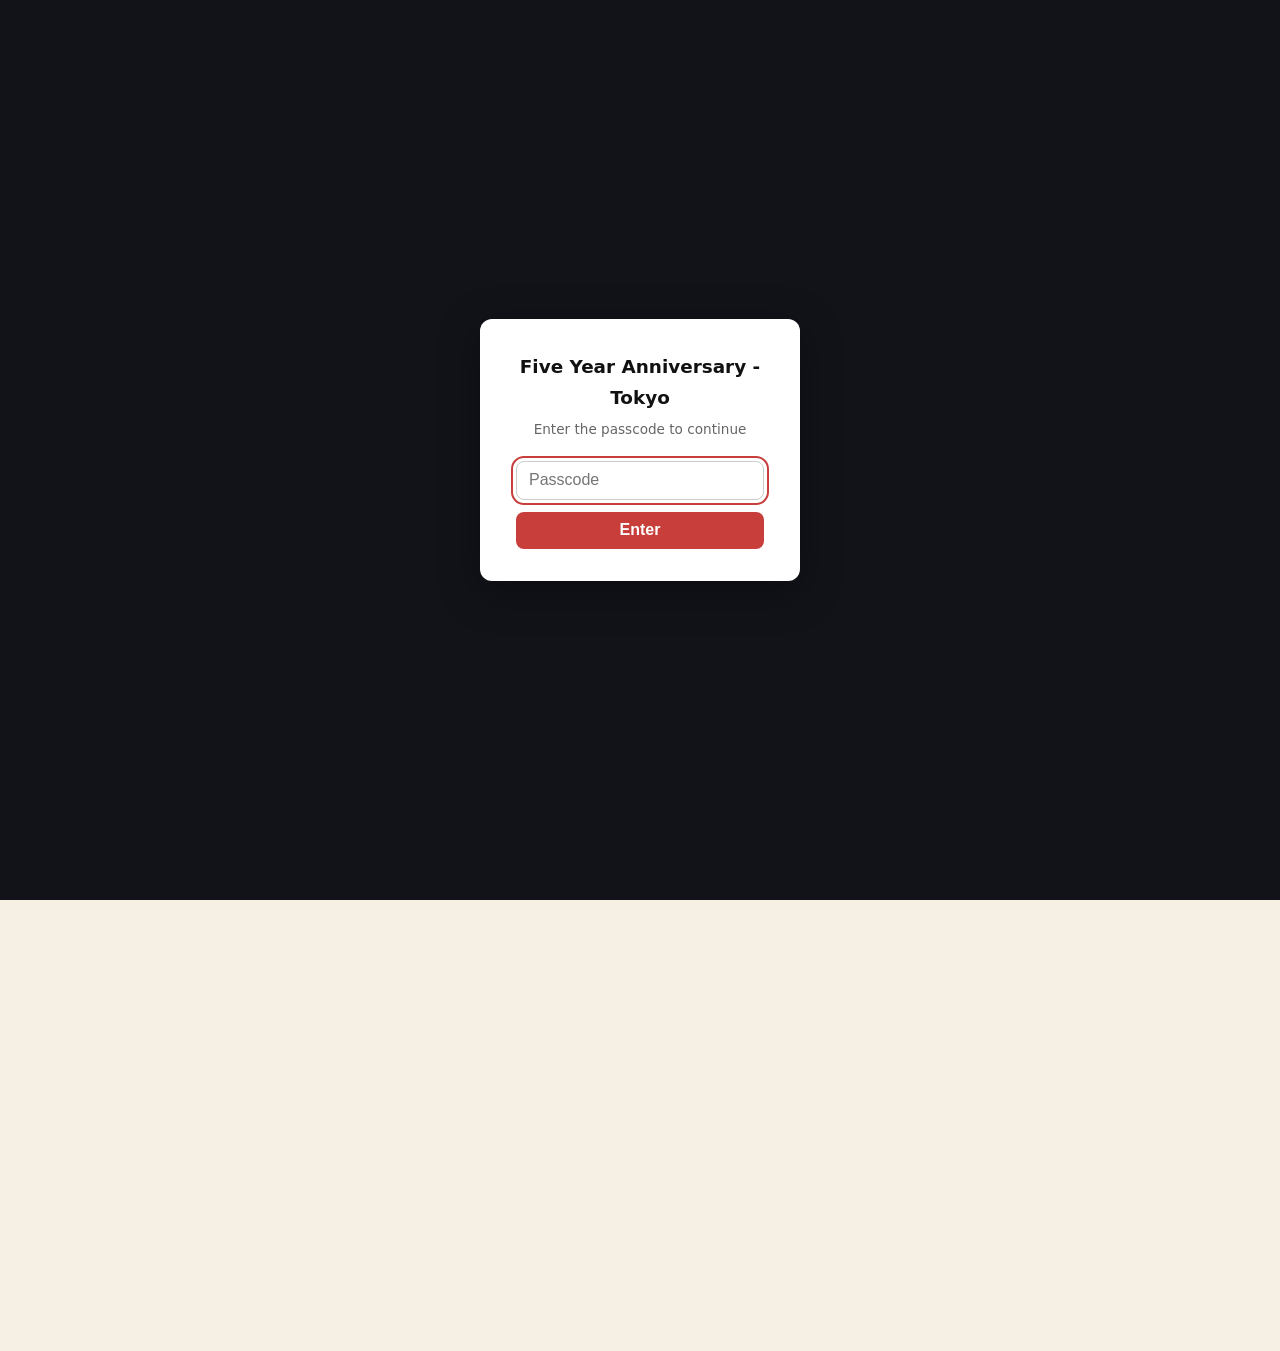
<file: map.html>
<!DOCTYPE html>
<html lang="en">
<head>
  <meta charset="utf-8">
  <meta name="viewport" content="width=device-width, initial-scale=1">
  <title>Map · Five Year Anniversary - Tokyo</title>
  <meta name="description" content="Five Year Anniversary - Tokyo and Hakone recommendations pinned on a single Google My Maps, color-coded by category.">
  <meta property="og:type" content="website">
  <meta property="og:title" content="Map · Five Year Anniversary - Tokyo">
  <meta property="og:description" content="Five Year Anniversary - Tokyo and Hakone recommendations pinned on a single Google My Maps, color-coded by category.">
  <meta property="og:url" content="map.html">
  <meta property="og:image" content="img/ui/og.png">
  <meta name="twitter:card" content="summary_large_image">
  <link rel="icon" href="img/ui/favicon.svg" type="image/svg+xml">
  <link rel="preconnect" href="https://fonts.googleapis.com">
  <link rel="preconnect" href="https://fonts.gstatic.com" crossorigin>
  <link rel="stylesheet" href="https://fonts.googleapis.com/css2?family=Shippori+Mincho:wght@500;600;700&family=Zen+Kaku+Gothic+New:wght@400;500;700&family=IBM+Plex+Mono:wght@400;500&display=swap">
  <link rel="stylesheet" href="css/style.css">
</head>
<body class="page-map">
  <script src="js/passgate.js"></script>
  <a class="skip-link" href="#main">Skip to content</a>
<header class="nav">
  <div class="nav__inner">
    <a class="nav__brand" href="index.html">
      <span class="hanko"><svg class="hanko-svg" viewBox="0 0 40 40" width="34" height="34" role="img" aria-label="Tokyo — home">
  <circle cx="20" cy="20" r="18.5" fill="#C73E3A"/>
  <circle cx="20" cy="20" r="18.5" fill="none" stroke="#A6302C" stroke-width="1"/>
  <text x="20" y="18.4" text-anchor="middle" fill="#F7F5F0" font-family="var(--font-display)" font-size="14.5" font-weight="700">東</text>
  <text x="20" y="34.2" text-anchor="middle" fill="#F7F5F0" font-family="var(--font-display)" font-size="14.5" font-weight="700">京</text>
</svg></span>
      <span>Five Year Anniversary - Tokyo<small>April 2026</small></span>
    </a>
    <span class="nav__spacer"></span>
    <button class="nav__toggle" type="button" aria-label="Menu" aria-expanded="false" aria-controls="nav-links">
      <svg viewBox="0 0 24 24" fill="none" stroke-width="2" stroke-linecap="round"><path d="M4 7h16M4 12h16M4 17h16"/></svg>
    </button>
    <nav aria-label="Primary">
      <ul class="nav__links" id="nav-links">
      <li><a href="timeline.html">Timeline</a></li>
      <li><a href="logistics.html">Logistics</a></li>
      <li><a href="sights.html">Sights</a></li>
      <li><a href="food.html">Food</a></li>
      <li><a href="disney.html">Disney</a></li>
      <li><a href="map.html" aria-current="page">Map</a></li>
      </ul>
    </nav>
  </div>
</header>
  <main id="main">
  <section class="wrap phead">
    <div class="phead__inner">
      <span class="phead__kanji" aria-hidden="true">地図</span>
      <div class="phead__text">
        <p class="eyebrow">Everything, pinned</p>
        <h1>Map</h1>
        <p class="phead__lede">All of our sights and food spots on one map, color-coded by category. Save it to your phone and you've got the whole trip in your pocket.</p>
      </div>
    </div>
  </section>
  <section class="wrap">
    <div class="embed embed--map reveal">
      <iframe src="https://www.google.com/maps/d/u/0/embed?mid=1iWKdhyjOG6ZRe51wm3To0RhNi63alkg&amp;ehbc=2E312F&amp;noprof=1" title="Our Tokyo &amp; Hakone recommendations on Google My Maps, color-coded by category" loading="lazy" allowfullscreen></iframe>
    </div>
    <p class="embed-cap">Color-coded by category — sights, food, and more. <a href="https://www.google.com/maps/d/viewer?mid=1iWKdhyjOG6ZRe51wm3To0RhNi63alkg" target="_blank" rel="noopener">Open the full map in Google&nbsp;Maps</a> to save it to your phone.</p>
  </section>
  </main>
<footer class="foot">
  <div class="wrap foot__inner">
    <span class="foot__brand"><span class="hanko"><svg class="hanko-svg" viewBox="0 0 40 40" width="28" height="28" role="img" aria-label="Tokyo — home">
  <circle cx="20" cy="20" r="18.5" fill="#C73E3A"/>
  <circle cx="20" cy="20" r="18.5" fill="none" stroke="#A6302C" stroke-width="1"/>
  <text x="20" y="18.4" text-anchor="middle" fill="#F7F5F0" font-family="var(--font-display)" font-size="14.5" font-weight="700">東</text>
  <text x="20" y="34.2" text-anchor="middle" fill="#F7F5F0" font-family="var(--font-display)" font-size="14.5" font-weight="700">京</text>
</svg></span> Five Year Anniversary - Tokyo</span>
    <p class="foot__note">Built from our trip, March&nbsp;31&nbsp;&ndash;&nbsp;April&nbsp;9, 2026. Prices and logistics current as of then.</p>
    <span class="foot__stamp">東京 · 2026</span>
  </div>
</footer>
  <script src="js/main.js"></script>
</body>
</html>
</file>
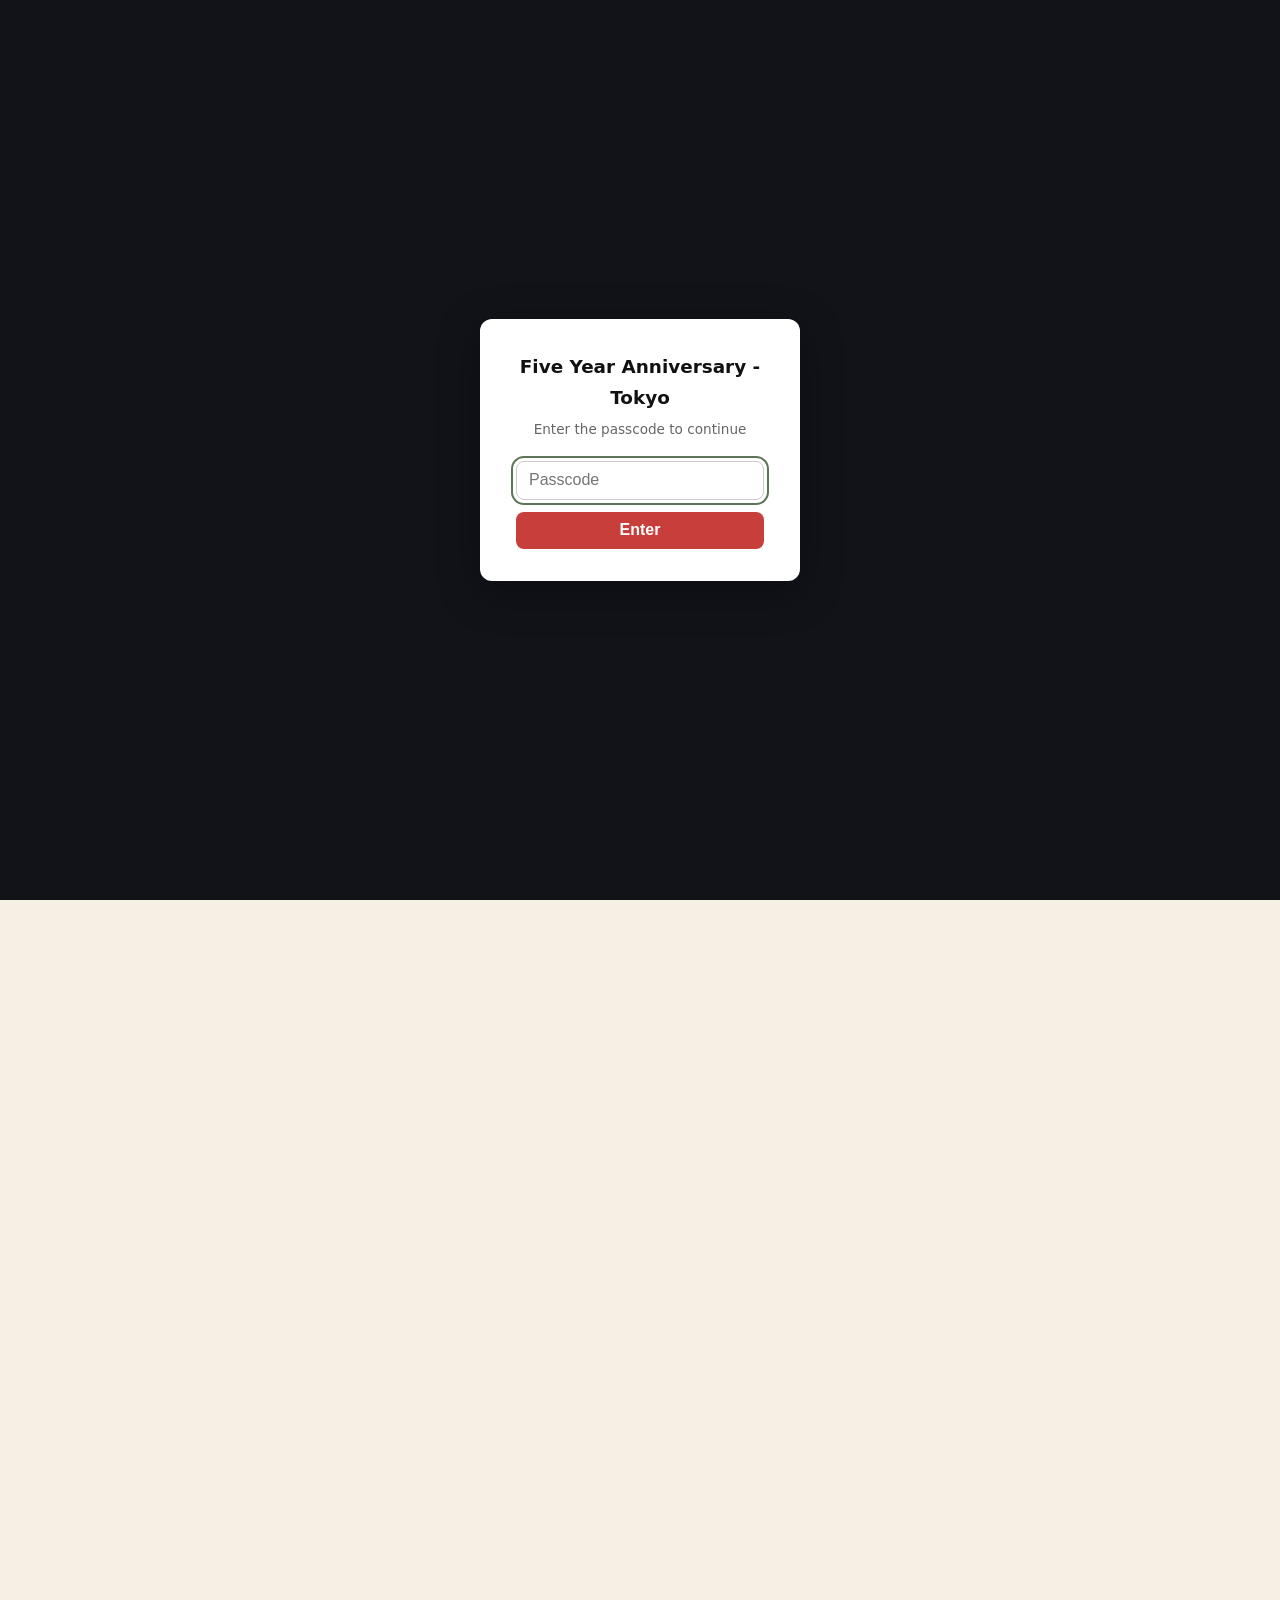
<file: sights.html>
<!DOCTYPE html>
<html lang="en">
<head>
  <meta charset="utf-8">
  <meta name="viewport" content="width=device-width, initial-scale=1">
  <title>Sights · Five Year Anniversary - Tokyo</title>
  <meta name="description" content="Landmarks and attractions we recommend in Tokyo and Hakone — Shibuya Sky, teamLab Planets, Meiji Jingu, the Imperial Palace, and more.">
  <meta property="og:type" content="website">
  <meta property="og:title" content="Sights · Five Year Anniversary - Tokyo">
  <meta property="og:description" content="Landmarks and attractions we recommend in Tokyo and Hakone — Shibuya Sky, teamLab Planets, Meiji Jingu, the Imperial Palace, and more.">
  <meta property="og:url" content="sights.html">
  <meta property="og:image" content="img/ui/og.png">
  <meta name="twitter:card" content="summary_large_image">
  <link rel="icon" href="img/ui/favicon.svg" type="image/svg+xml">
  <link rel="preconnect" href="https://fonts.googleapis.com">
  <link rel="preconnect" href="https://fonts.gstatic.com" crossorigin>
  <link rel="stylesheet" href="https://fonts.googleapis.com/css2?family=Shippori+Mincho:wght@500;600;700&family=Zen+Kaku+Gothic+New:wght@400;500;700&family=IBM+Plex+Mono:wght@400;500&display=swap">
  <link rel="stylesheet" href="css/style.css">
</head>
<body class="page-sights">
  <script src="js/passgate.js"></script>
  <a class="skip-link" href="#main">Skip to content</a>
<header class="nav">
  <div class="nav__inner">
    <a class="nav__brand" href="index.html">
      <span class="hanko"><svg class="hanko-svg" viewBox="0 0 40 40" width="34" height="34" role="img" aria-label="Tokyo — home">
  <circle cx="20" cy="20" r="18.5" fill="#C73E3A"/>
  <circle cx="20" cy="20" r="18.5" fill="none" stroke="#A6302C" stroke-width="1"/>
  <text x="20" y="18.4" text-anchor="middle" fill="#F7F5F0" font-family="var(--font-display)" font-size="14.5" font-weight="700">東</text>
  <text x="20" y="34.2" text-anchor="middle" fill="#F7F5F0" font-family="var(--font-display)" font-size="14.5" font-weight="700">京</text>
</svg></span>
      <span>Five Year Anniversary - Tokyo<small>April 2026</small></span>
    </a>
    <span class="nav__spacer"></span>
    <button class="nav__toggle" type="button" aria-label="Menu" aria-expanded="false" aria-controls="nav-links">
      <svg viewBox="0 0 24 24" fill="none" stroke-width="2" stroke-linecap="round"><path d="M4 7h16M4 12h16M4 17h16"/></svg>
    </button>
    <nav aria-label="Primary">
      <ul class="nav__links" id="nav-links">
      <li><a href="timeline.html">Timeline</a></li>
      <li><a href="logistics.html">Logistics</a></li>
      <li><a href="sights.html" aria-current="page">Sights</a></li>
      <li><a href="food.html">Food</a></li>
      <li><a href="disney.html">Disney</a></li>
      <li><a href="map.html">Map</a></li>
      </ul>
    </nav>
  </div>
</header>
  <main id="main">
  <section class="wrap phead">
    <div class="phead__inner">
      <span class="phead__kanji" aria-hidden="true">観光</span>
      <div class="phead__text">
        <p class="eyebrow">Places worth your time</p>
        <h1>Sights</h1>
        <p class="phead__lede">The landmarks, parks, and one-of-a-kind spots we'd send you to, with honest notes and a map pin on each. Filter by area to plan a day.</p>
      </div>
    </div>
  </section>
  <section class="wrap">
    <div class="filters" data-filter-group role="group" aria-label="Filter sights by neighborhood">
      <button class="chip" data-filter="all" aria-pressed="true">All</button><button class="chip" data-filter="Shibuya" aria-pressed="false">Shibuya</button><button class="chip" data-filter="Ueno" aria-pressed="false">Ueno</button><button class="chip" data-filter="Odaiba" aria-pressed="false">Odaiba</button><button class="chip" data-filter="Central" aria-pressed="false">Central</button><button class="chip" data-filter="Hakone" aria-pressed="false">Hakone</button><button class="chip" data-filter="Maihama" aria-pressed="false">Maihama</button>
    </div>
    <div class="cards">
      <article class="card reveal" id="shibuya-sky" data-card data-tags="Shibuya">
  <div class="card__media"><span class="card__badge hanko" title="Our pick">
  <svg viewBox="0 0 44 44" width="44" height="44" role="img" aria-label="Our pick">
    <circle cx="22" cy="22" r="20" fill="#C73E3A"/>
    <circle cx="22" cy="22" r="20" fill="none" stroke="#A6302C" stroke-width="1.2"/>
    <text x="22" y="28.5" text-anchor="middle" fill="#F7F5F0" font-family="var(--font-display)" font-size="21" font-weight="700">推</text>
  </svg>
</span><img class="photo photo--4x3" src="img/sights/shibuya-sky.jpg" alt="Zach and Sarah smiling on the Shibuya Sky observation deck, city skyline behind them"></div>
  <div class="card__body">
    <span class="card__tag">Shibuya</span>
    <h3 class="card__title">Shibuya Sky <span class="star" aria-label="favorite">★</span></h3>
    <p class="card__blurb">The open-air deck on top of Shibuya Scramble Square, with a clean 360° sweep over the city. We went on our last morning and it was the perfect farewell to the neighborhood we'd been living in.</p>
    
    <div class="pill-row"><a class="pill pill--map" href="https://www.google.com/maps/search/?api=1&query=Shibuya%20Sky%20Tokyo" target="_blank" rel="noopener"><svg viewBox="0 0 24 24" fill="none" stroke="currentColor" stroke-width="2" stroke-linecap="round" stroke-linejoin="round"><path d="M12 21s-7-6.3-7-11a7 7 0 0 1 14 0c0 4.7-7 11-7 11Z"/><circle cx="12" cy="10" r="2.5"/></svg><span>Map pin</span></a><a class="pill" href="https://www.shibuya-scramble-square.com/sky/" target="_blank" rel="noopener"><svg viewBox="0 0 24 24" fill="none" stroke="currentColor" stroke-width="2" stroke-linecap="round" stroke-linejoin="round"><circle cx="12" cy="12" r="9"/><path d="M3 12h18M12 3c2.5 2.5 2.5 15 0 18M12 3c-2.5 2.5-2.5 15 0 18"/></svg><span>Website</span></a></div>
  </div>
</article>
<article class="card card--wide reveal" id="hakone" data-card data-tags="Hakone">
  <div class="card__inner">
    <div class="card__media"><img class="photo photo--4x3" src="img/sights/hakone.jpg" alt="Zach and Sarah with the Hakone mountains behind them"></div>
    <div class="card__body">
      <span class="card__tag">Hakone · about 90 min from Tokyo</span>
      <h3 class="card__title">Hakone: day trip or overnight? We did both.</h3>
      <p class="card__blurb">Two different experiences, and honestly worth doing both. The <strong>day trip</strong> is about the Hakone Ropeway and the wide mountain-and-valley views — an easy there-and-back if your days are full. The <strong>overnight</strong> is about slowing down: a reserved Romancecar seat out, a private onsen tub on the balcony at Tonoyu Setsugekka, and a morning with nowhere to be.</p>
      <p class="card__blurb">If you only have time for one, choose by what you need that week — a view, or a rest.</p>
      <div class="pill-row">
        <a class="pill pill--map" href="https://www.google.com/maps/search/?api=1&query=Hakone%20Ropeway" target="_blank" rel="noopener"><svg viewBox="0 0 24 24" fill="none" stroke="currentColor" stroke-width="2" stroke-linecap="round" stroke-linejoin="round"><path d="M12 21s-7-6.3-7-11a7 7 0 0 1 14 0c0 4.7-7 11-7 11Z"/><circle cx="12" cy="10" r="2.5"/></svg><span>Map pin</span></a>
        <a class="pill" href="logistics.html#hotels" target="_blank" rel="noopener"><svg viewBox="0 0 24 24" fill="none" stroke="currentColor" stroke-width="2" stroke-linecap="round" stroke-linejoin="round"><circle cx="12" cy="12" r="9"/><path d="M3 12h18M12 3c2.5 2.5 2.5 15 0 18M12 3c-2.5 2.5-2.5 15 0 18"/></svg><span>Onsen & Romancecar notes</span></a>
      </div>
    </div>
  </div>
</article>
<article class="card reveal" id="teamlab" data-card data-tags="Odaiba">
  <div class="card__media"><img class="photo photo--4x3" src="img/sights/teamlab.jpg" alt="Sarah standing in a glowing blue light-strand room at teamLab Planets"></div>
  <div class="card__body">
    <span class="card__tag">Odaiba</span>
    <h3 class="card__title">teamLab Planets</h3>
    <p class="card__blurb">A walk-through digital art museum where you wade barefoot through water and move through rooms of light. Unlike anything else we did — book a timed ticket in advance and wear clothes you can roll up.</p>
    
    <div class="pill-row"><a class="pill pill--map" href="https://www.google.com/maps/search/?api=1&query=teamLab%20Planets%20Tokyo" target="_blank" rel="noopener"><svg viewBox="0 0 24 24" fill="none" stroke="currentColor" stroke-width="2" stroke-linecap="round" stroke-linejoin="round"><path d="M12 21s-7-6.3-7-11a7 7 0 0 1 14 0c0 4.7-7 11-7 11Z"/><circle cx="12" cy="10" r="2.5"/></svg><span>Map pin</span></a><a class="pill" href="https://www.teamlab.art/e/planets/" target="_blank" rel="noopener"><svg viewBox="0 0 24 24" fill="none" stroke="currentColor" stroke-width="2" stroke-linecap="round" stroke-linejoin="round"><path d="M3 8a2 2 0 0 1 2-2h14a2 2 0 0 1 2 2 2 2 0 0 0 0 4 2 2 0 0 1-2 2H5a2 2 0 0 1-2-2 2 2 0 0 0 0-4Z"/><path d="M15 6v12" stroke-dasharray="1 3"/></svg><span>Tickets</span></a></div>
  </div>
</article>
<article class="card card--wide reveal" id="tokyo-tower" data-card data-tags="Central">
  <div class="card__inner">
    <div class="card__media">
      <div class="card__media--split">
        <img class="photo" src="img/sights/tokyo-tower.jpg" alt="Looking straight up at Tokyo Tower against a clear blue sky">
        <img class="photo" src="img/sights/tokyo-tower-bonus.jpg" alt="The Tokyo skyline seen from the Tokyo Tower observation deck">
      </div>
    </div>
    <div class="card__body">
      <span class="card__tag">Central</span>
      <h3 class="card__title">Tokyo Tower</h3>
      <p class="card__blurb">The classic red-and-white landmark, and a lovely one to see up close. We paired it with a nearby katsu lunch to make a relaxed half-day of it.</p>

      <div class="pill-row"><a class="pill pill--map" href="https://www.google.com/maps/search/?api=1&query=Tokyo%20Tower" target="_blank" rel="noopener"><svg viewBox="0 0 24 24" fill="none" stroke="currentColor" stroke-width="2" stroke-linecap="round" stroke-linejoin="round"><path d="M12 21s-7-6.3-7-11a7 7 0 0 1 14 0c0 4.7-7 11-7 11Z"/><circle cx="12" cy="10" r="2.5"/></svg><span>Map pin</span></a><a class="pill" href="https://www.tokyotower.co.jp/en/" target="_blank" rel="noopener"><svg viewBox="0 0 24 24" fill="none" stroke="currentColor" stroke-width="2" stroke-linecap="round" stroke-linejoin="round"><circle cx="12" cy="12" r="9"/><path d="M3 12h18M12 3c2.5 2.5 2.5 15 0 18M12 3c-2.5 2.5-2.5 15 0 18"/></svg><span>Website</span></a></div>
    </div>
  </div>
</article>
<article class="card card--wide reveal" id="skytree" data-card data-tags="Central">
  <div class="card__inner">
    <div class="card__media">
      <div class="card__media--split">
        <img class="photo" src="img/sights/skytree.jpg" alt="Tokyo Skytree lit up at night, its spire disappearing into cloud">
        <img class="photo" src="img/sights/skytree-bonus.jpg" alt="The Tokyo skyline at night seen from the Skytree observation deck">
      </div>
    </div>
    <div class="card__body">
      <span class="card__tag">Central</span>
      <h3 class="card__title">Tokyo Skytree</h3>
      <p class="card__blurb">Tokyo's tallest structure, glowing over the northeast side of the city. We caught it at night to cap off our big museum-and-Akihabara day.</p>

      <div class="pill-row"><a class="pill pill--map" href="https://www.google.com/maps/search/?api=1&query=Tokyo%20Skytree" target="_blank" rel="noopener"><svg viewBox="0 0 24 24" fill="none" stroke="currentColor" stroke-width="2" stroke-linecap="round" stroke-linejoin="round"><path d="M12 21s-7-6.3-7-11a7 7 0 0 1 14 0c0 4.7-7 11-7 11Z"/><circle cx="12" cy="10" r="2.5"/></svg><span>Map pin</span></a><a class="pill" href="https://www.tokyo-skytree.jp/en/" target="_blank" rel="noopener"><svg viewBox="0 0 24 24" fill="none" stroke="currentColor" stroke-width="2" stroke-linecap="round" stroke-linejoin="round"><circle cx="12" cy="12" r="9"/><path d="M3 12h18M12 3c2.5 2.5 2.5 15 0 18M12 3c-2.5 2.5-2.5 15 0 18"/></svg><span>Website</span></a></div>
    </div>
  </div>
</article>
<article class="card reveal" id="nat-museum" data-card data-tags="Ueno">
  <div class="card__media"><img class="photo photo--4x3" src="img/sights/nat-museum.jpg" alt="A large dinosaur skeleton display at the National Museum of Nature and Science"></div>
  <div class="card__body">
    <span class="card__tag">Ueno</span>
    <h3 class="card__title">National Museum of Nature and Science</h3>
    <p class="card__blurb">A big, well-done natural history and science museum right in Ueno Park. Easy to lose a couple of happy hours here, and a great rainy-day or hot-afternoon option.</p>
    
    <div class="pill-row"><a class="pill pill--map" href="https://www.google.com/maps/search/?api=1&query=National%20Museum%20of%20Nature%20and%20Science%20Tokyo" target="_blank" rel="noopener"><svg viewBox="0 0 24 24" fill="none" stroke="currentColor" stroke-width="2" stroke-linecap="round" stroke-linejoin="round"><path d="M12 21s-7-6.3-7-11a7 7 0 0 1 14 0c0 4.7-7 11-7 11Z"/><circle cx="12" cy="10" r="2.5"/></svg><span>Map pin</span></a><a class="pill" href="https://www.kahaku.go.jp/english/" target="_blank" rel="noopener"><svg viewBox="0 0 24 24" fill="none" stroke="currentColor" stroke-width="2" stroke-linecap="round" stroke-linejoin="round"><circle cx="12" cy="12" r="9"/><path d="M3 12h18M12 3c2.5 2.5 2.5 15 0 18M12 3c-2.5 2.5-2.5 15 0 18"/></svg><span>Website</span></a></div>
  </div>
</article>
<article class="card reveal" id="ueno-park" data-card data-tags="Ueno">
  <div class="card__media"><img class="photo photo--4x3" src="img/sights/ueno-park.jpg" alt="A glowing festival lantern surrounded by cherry blossoms in Ueno Park"></div>
  <div class="card__body">
    <span class="card__tag">Ueno</span>
    <h3 class="card__title">Ueno Park</h3>
    <p class="card__blurb">A huge, leafy park packed with museums, shrines, and — if your timing is lucky like ours — a festival with rows of food carts. Check whether anything's on when you go; it made our evening.</p>
    <p class="card__verdict">Festival timing is luck of the draw — worth checking the local event calendar.</p>
    <div class="pill-row"><a class="pill pill--map" href="https://www.google.com/maps/search/?api=1&query=Ueno%20Park%20Tokyo" target="_blank" rel="noopener"><svg viewBox="0 0 24 24" fill="none" stroke="currentColor" stroke-width="2" stroke-linecap="round" stroke-linejoin="round"><path d="M12 21s-7-6.3-7-11a7 7 0 0 1 14 0c0 4.7-7 11-7 11Z"/><circle cx="12" cy="10" r="2.5"/></svg><span>Map pin</span></a></div>
  </div>
</article>
<article class="card reveal" id="yoyogi-meiji" data-card data-tags="Shibuya">
  <div class="card__media"><img class="photo photo--4x3" src="img/sights/yoyogi-meiji.jpg" alt="The Meiji Jingu shrine building framed between two large trees"></div>
  <div class="card__body">
    <span class="card__tag">Shibuya</span>
    <h3 class="card__title">Yoyogi Park & Meiji Jingu</h3>
    <p class="card__blurb">We're grouping these because we did — they sit right next to each other. Yoyogi is the wide-open green space; Meiji Jingu is the serene forested shrine tucked beside it. A perfect slow walking morning.</p>
    
    <div class="pill-row"><a class="pill pill--map" href="https://www.google.com/maps/search/?api=1&query=Meiji%20Jingu%20Shrine" target="_blank" rel="noopener"><svg viewBox="0 0 24 24" fill="none" stroke="currentColor" stroke-width="2" stroke-linecap="round" stroke-linejoin="round"><path d="M12 21s-7-6.3-7-11a7 7 0 0 1 14 0c0 4.7-7 11-7 11Z"/><circle cx="12" cy="10" r="2.5"/></svg><span>Map pin</span></a><a class="pill" href="https://www.meijijingu.or.jp/en/" target="_blank" rel="noopener"><svg viewBox="0 0 24 24" fill="none" stroke="currentColor" stroke-width="2" stroke-linecap="round" stroke-linejoin="round"><circle cx="12" cy="12" r="9"/><path d="M3 12h18M12 3c2.5 2.5 2.5 15 0 18M12 3c-2.5 2.5-2.5 15 0 18"/></svg><span>Meiji Jingu</span></a></div>
  </div>
</article>
<article class="card reveal" id="sakurazaka" data-card data-tags="Shibuya">
  <div class="card__media"><img class="photo photo--4x3" src="img/sights/sakurazaka.jpg" alt="A cherry blossom canopy over Sakurazaka Street at night"></div>
  <div class="card__body">
    <span class="card__tag">Shibuya</span>
    <h3 class="card__title">Sakurazaka Street</h3>
    <p class="card__blurb">A cherry-blossom-lined street that turns into a soft pink tunnel at peak bloom. We ended a night here and it quietly became one of our favorite sakura moments of the trip.</p>
    
    <div class="pill-row"><a class="pill pill--map" href="https://maps.app.goo.gl/QdPirgUFZLCJKyyCA" target="_blank" rel="noopener"><svg viewBox="0 0 24 24" fill="none" stroke="currentColor" stroke-width="2" stroke-linecap="round" stroke-linejoin="round"><path d="M12 21s-7-6.3-7-11a7 7 0 0 1 14 0c0 4.7-7 11-7 11Z"/><circle cx="12" cy="10" r="2.5"/></svg><span>Map pin</span></a></div>
  </div>
</article>
<article class="card reveal" id="music-bar" data-card data-tags="Shibuya">
  <div class="card__media"><img class="photo photo--4x3" src="img/sights/music-bar.jpg" alt="A vintage speaker, wall of vinyl records, and turntable at THE MUSIC BAR - CAVE"></div>
  <div class="card__body">
    <span class="card__tag">Shibuya</span>
    <h3 class="card__title">THE MUSIC BAR - CAVE</h3>
    <p class="card__blurb">A cute record bar Sarah found after the cherry blossoms on Sakurazaka Street — pick your own record from a wide selection and settle in for a relaxed, quiet evening. A lovely change of pace after a day on your feet.</p>

    <div class="pill-row"><a class="pill pill--map" href="https://maps.app.goo.gl/61sS4FmtPeBQKKfc7" target="_blank" rel="noopener"><svg viewBox="0 0 24 24" fill="none" stroke="currentColor" stroke-width="2" stroke-linecap="round" stroke-linejoin="round"><path d="M12 21s-7-6.3-7-11a7 7 0 0 1 14 0c0 4.7-7 11-7 11Z"/><circle cx="12" cy="10" r="2.5"/></svg><span>Map pin</span></a></div>
  </div>
</article>
<article class="card reveal" id="imperial-palace" data-card data-tags="Central">
  <div class="card__media"><img class="photo photo--4x3" src="img/sights/imperial-palace.jpg" alt="An Imperial Palace watchtower behind its stone wall and moat"></div>
  <div class="card__body">
    <span class="card__tag">Central</span>
    <h3 class="card__title">Imperial Palace</h3>
    <p class="card__blurb">The outer grounds are free and open to everyone; the inner grounds are also free but need an advance reservation. The gardens and moats are a calm change of pace from the neon.</p>
    <p class="card__verdict">Reserve the inner tour ahead — and arrive very early; a construction re-route made us miss our slot.</p>
    <div class="pill-row"><a class="pill pill--map" href="https://www.google.com/maps/search/?api=1&query=Imperial%20Palace%20Tokyo" target="_blank" rel="noopener"><svg viewBox="0 0 24 24" fill="none" stroke="currentColor" stroke-width="2" stroke-linecap="round" stroke-linejoin="round"><path d="M12 21s-7-6.3-7-11a7 7 0 0 1 14 0c0 4.7-7 11-7 11Z"/><circle cx="12" cy="10" r="2.5"/></svg><span>Map pin</span></a><a class="pill" href="https://sankan.kunaicho.go.jp/english/" target="_blank" rel="noopener"><svg viewBox="0 0 24 24" fill="none" stroke="currentColor" stroke-width="2" stroke-linecap="round" stroke-linejoin="round"><circle cx="12" cy="12" r="9"/><path d="M3 12h18M12 3c2.5 2.5 2.5 15 0 18M12 3c-2.5 2.5-2.5 15 0 18"/></svg><span>Reservations</span></a></div>
  </div>
</article>
<article class="card reveal" id="cat-cafe" data-card data-tags="Shibuya">
  <div class="card__media"><img class="photo photo--4x3" src="img/sights/cat-cafe.jpg" alt="Sarah feeding a treat to a cat at Cat Café Mocha"></div>
  <div class="card__body">
    <span class="card__tag">Shibuya</span>
    <h3 class="card__title">Cat Café Mocha</h3>
    <p class="card__blurb">A bright, relaxed cat café that made a cozy afternoon break from shopping. Exactly the kind of low-key thing that's nice to have in your back pocket on a busy day.</p>
    
    <div class="pill-row"><a class="pill pill--map" href="https://maps.app.goo.gl/xa6Zp4Tp5dF1JAHj7" target="_blank" rel="noopener"><svg viewBox="0 0 24 24" fill="none" stroke="currentColor" stroke-width="2" stroke-linecap="round" stroke-linejoin="round"><path d="M12 21s-7-6.3-7-11a7 7 0 0 1 14 0c0 4.7-7 11-7 11Z"/><circle cx="12" cy="10" r="2.5"/></svg><span>Map pin</span></a></div>
  </div>
</article>
<article class="card reveal" id="disney" data-card data-tags="Maihama">
  <div class="card__media"><span class="card__badge hanko" title="Our pick">
  <svg viewBox="0 0 44 44" width="44" height="44" role="img" aria-label="Our pick">
    <circle cx="22" cy="22" r="20" fill="#C73E3A"/>
    <circle cx="22" cy="22" r="20" fill="none" stroke="#A6302C" stroke-width="1.2"/>
    <text x="22" y="28.5" text-anchor="middle" fill="#F7F5F0" font-family="var(--font-display)" font-size="21" font-weight="700">推</text>
  </svg>
</span><img class="photo photo--4x3" src="img/sights/disney.jpg" alt="The Nautilus submarine dock at Tokyo DisneySea's Mysterious Island"></div>
  <div class="card__body">
    <span class="card__tag">Maihama</span>
    <h3 class="card__title">Tokyo Disney Resort</h3>
    <p class="card__blurb">We gave this a whole day and have real opinions about how to do it right — from which park to prioritize to the FastPass strategy that saved us. It's big enough that we put it on its own page.</p>
    
    <div class="pill-row"><a class="pill" href="disney.html" target="_blank" rel="noopener"><svg viewBox="0 0 24 24" fill="none" stroke="currentColor" stroke-width="2" stroke-linecap="round" stroke-linejoin="round"><circle cx="12" cy="12" r="9"/><path d="M3 12h18M12 3c2.5 2.5 2.5 15 0 18M12 3c-2.5 2.5-2.5 15 0 18"/></svg><span>Read the Disney plan</span></a><a class="pill pill--map" href="https://www.google.com/maps/search/?api=1&query=Tokyo%20Disney%20Resort" target="_blank" rel="noopener"><svg viewBox="0 0 24 24" fill="none" stroke="currentColor" stroke-width="2" stroke-linecap="round" stroke-linejoin="round"><path d="M12 21s-7-6.3-7-11a7 7 0 0 1 14 0c0 4.7-7 11-7 11Z"/><circle cx="12" cy="10" r="2.5"/></svg><span>Map pin</span></a></div>
  </div>
</article>
    </div>
  </section>
  </main>
<footer class="foot">
  <div class="wrap foot__inner">
    <span class="foot__brand"><span class="hanko"><svg class="hanko-svg" viewBox="0 0 40 40" width="28" height="28" role="img" aria-label="Tokyo — home">
  <circle cx="20" cy="20" r="18.5" fill="#C73E3A"/>
  <circle cx="20" cy="20" r="18.5" fill="none" stroke="#A6302C" stroke-width="1"/>
  <text x="20" y="18.4" text-anchor="middle" fill="#F7F5F0" font-family="var(--font-display)" font-size="14.5" font-weight="700">東</text>
  <text x="20" y="34.2" text-anchor="middle" fill="#F7F5F0" font-family="var(--font-display)" font-size="14.5" font-weight="700">京</text>
</svg></span> Five Year Anniversary - Tokyo</span>
    <p class="foot__note">Built from our trip, March&nbsp;31&nbsp;&ndash;&nbsp;April&nbsp;9, 2026. Prices and logistics current as of then.</p>
    <span class="foot__stamp">東京 · 2026</span>
  </div>
</footer>
  <script src="js/main.js"></script>
</body>
</html>
</file>
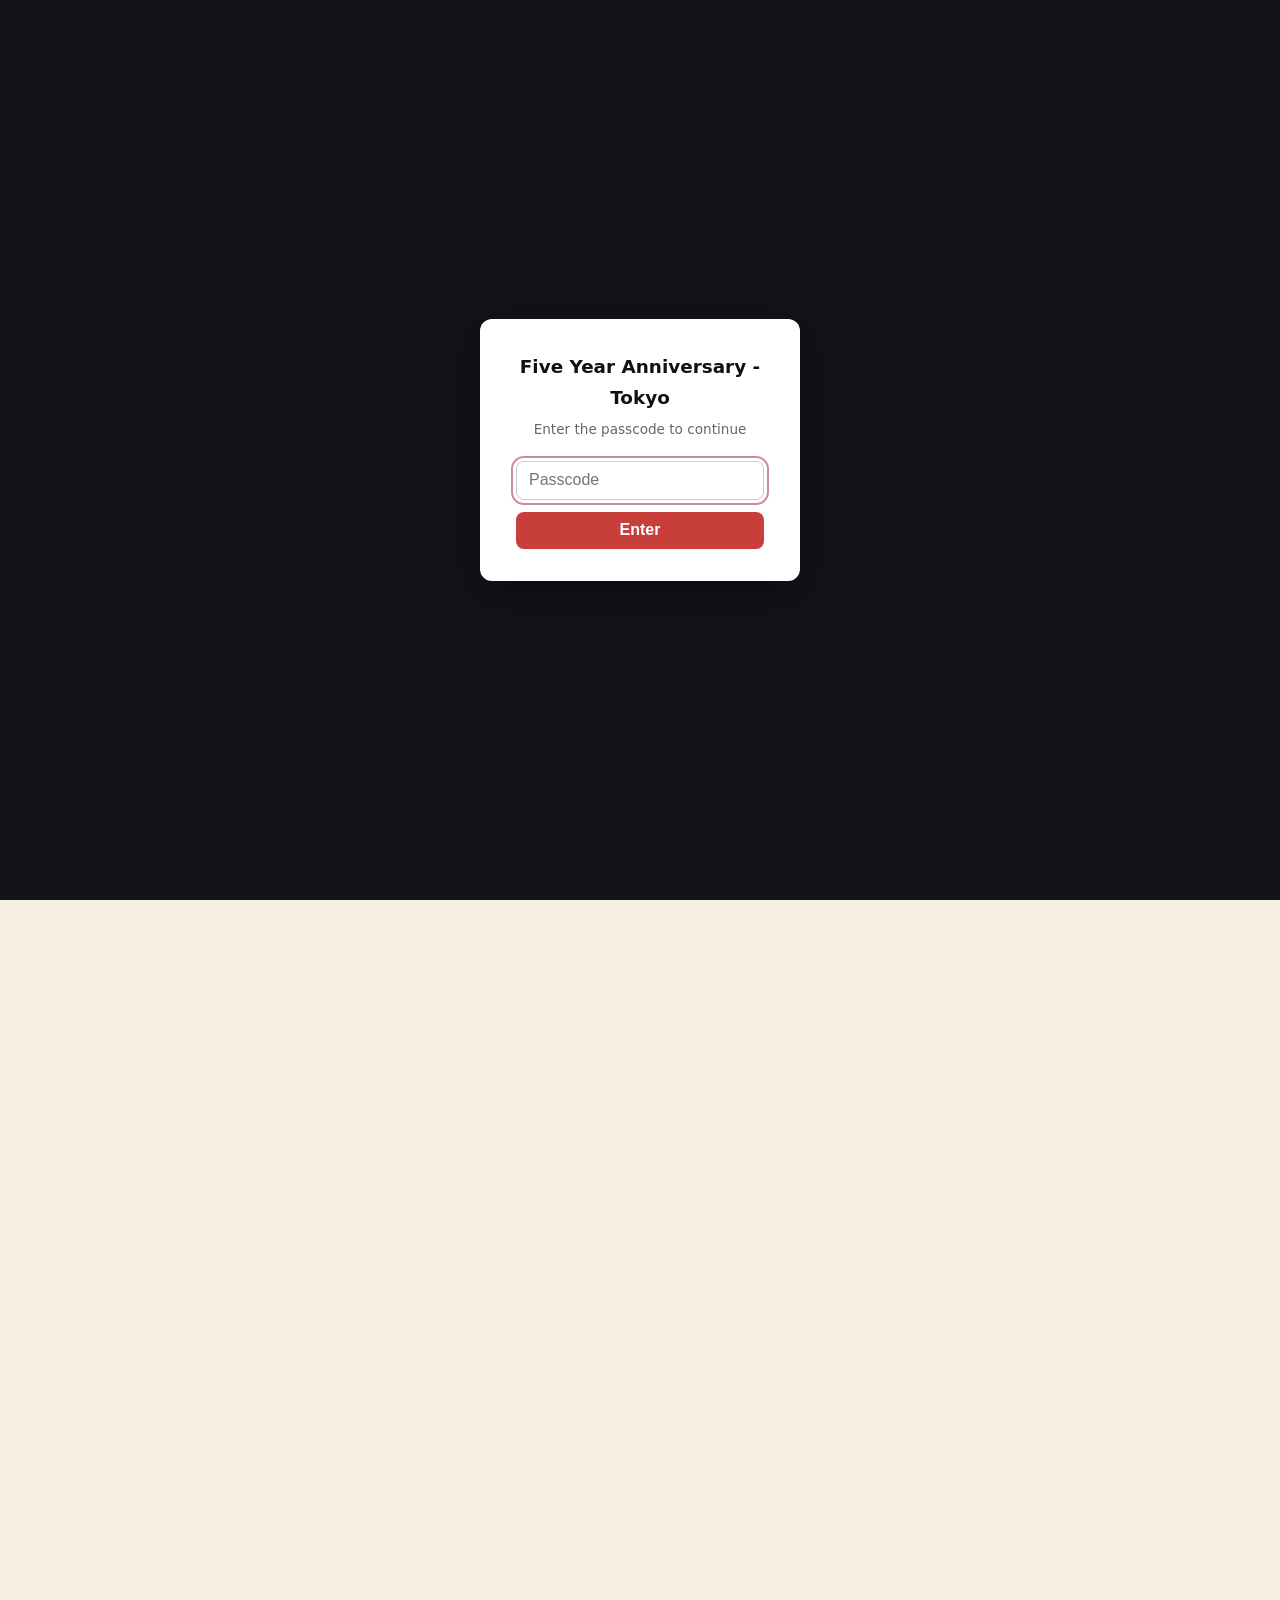
<file: timeline.html>
<!DOCTYPE html>
<html lang="en">
<head>
  <meta charset="utf-8">
  <meta name="viewport" content="width=device-width, initial-scale=1">
  <title>Timeline · Five Year Anniversary - Tokyo</title>
  <meta name="description" content="Our ten days in Tokyo, day by day — from the Haneda arrival to the Shibuya Sky farewell.">
  <meta property="og:type" content="website">
  <meta property="og:title" content="Timeline · Five Year Anniversary - Tokyo">
  <meta property="og:description" content="Our ten days in Tokyo, day by day — from the Haneda arrival to the Shibuya Sky farewell.">
  <meta property="og:url" content="timeline.html">
  <meta property="og:image" content="img/ui/og.png">
  <meta name="twitter:card" content="summary_large_image">
  <link rel="icon" href="img/ui/favicon.svg" type="image/svg+xml">
  <link rel="preconnect" href="https://fonts.googleapis.com">
  <link rel="preconnect" href="https://fonts.gstatic.com" crossorigin>
  <link rel="stylesheet" href="https://fonts.googleapis.com/css2?family=Shippori+Mincho:wght@500;600;700&family=Zen+Kaku+Gothic+New:wght@400;500;700&family=IBM+Plex+Mono:wght@400;500&display=swap">
  <link rel="stylesheet" href="css/style.css">
</head>
<body class="page-timeline">
  <script src="js/passgate.js"></script>
  <a class="skip-link" href="#main">Skip to content</a>
<header class="nav">
  <div class="nav__inner">
    <a class="nav__brand" href="index.html">
      <span class="hanko"><svg class="hanko-svg" viewBox="0 0 40 40" width="34" height="34" role="img" aria-label="Tokyo — home">
  <circle cx="20" cy="20" r="18.5" fill="#C73E3A"/>
  <circle cx="20" cy="20" r="18.5" fill="none" stroke="#A6302C" stroke-width="1"/>
  <text x="20" y="18.4" text-anchor="middle" fill="#F7F5F0" font-family="var(--font-display)" font-size="14.5" font-weight="700">東</text>
  <text x="20" y="34.2" text-anchor="middle" fill="#F7F5F0" font-family="var(--font-display)" font-size="14.5" font-weight="700">京</text>
</svg></span>
      <span>Five Year Anniversary - Tokyo<small>April 2026</small></span>
    </a>
    <span class="nav__spacer"></span>
    <button class="nav__toggle" type="button" aria-label="Menu" aria-expanded="false" aria-controls="nav-links">
      <svg viewBox="0 0 24 24" fill="none" stroke-width="2" stroke-linecap="round"><path d="M4 7h16M4 12h16M4 17h16"/></svg>
    </button>
    <nav aria-label="Primary">
      <ul class="nav__links" id="nav-links">
      <li><a href="timeline.html" aria-current="page">Timeline</a></li>
      <li><a href="logistics.html">Logistics</a></li>
      <li><a href="sights.html">Sights</a></li>
      <li><a href="food.html">Food</a></li>
      <li><a href="disney.html">Disney</a></li>
      <li><a href="map.html">Map</a></li>
      </ul>
    </nav>
  </div>
</header>
  <main id="main">
  <section class="wrap phead">
    <div class="phead__inner">
      <span class="phead__kanji" aria-hidden="true">旅程</span>
      <div class="phead__text">
        <p class="eyebrow">The trip, day by day</p>
        <h1>Timeline</h1>
        <p class="phead__lede">Ten days, start to finish. Tap any day to open it. On a phone the days start collapsed so you can scan the shape of the trip first, then dig into whatever catches your eye.</p>
      </div>
    </div>
  </section>

  <section class="wrap">
    <div class="timeline">
      <div class="tl-day reveal">
  <details data-day="1">
    <summary>
      <span class="tl-daynum">Day 1</span>
      <span class="tl-date">March 31</span>
      <span class="tl-ttl">Travel day</span>
      <span class="tl-caret" aria-hidden="true">▸</span>
    </summary>
    <div class="tl-body">
      <p>Wheels down at Haneda in the early afternoon. The airport is huge, but getting to the monorail is genuinely simple once you know what you're looking for — we leaned on a short walkthrough video the whole way to the platform, and it took the guesswork out of that first disoriented half hour.</p>
        <div class="embed reveal"><iframe loading="lazy" src="https://www.youtube.com/embed/FwQBQjtydJw" title="How to reach the Haneda monorail" allow="accelerometer; clipboard-write; encrypted-media; gyroscope; picture-in-picture" allowfullscreen></iframe></div>
        <p class="embed-cap">The Haneda → monorail walkthrough we followed. <a href="https://youtu.be/FwQBQjtydJw?si=rgRJez7jWJQy6MzG" target="_blank" rel="noopener">Open on YouTube</a>.</p>
        <p>From the monorail we changed to the Yamanote Line and were checked in before we knew it. Sarah crashed to sleep off the flight; Zach went out to wander the neighborhood streets and get a first read on the place. Dinner was our first real meal in Japan: ramen at Super Oreryu, ordered off a touchscreen kiosk with an English menu that took a card. If you're nervous about that very first order in a new country, this is the gentlest possible landing.</p>
        <div class="linkcards"><a class="linkcard linkcard--food" href="food.html#oreryu">
  <span class="linkcard__icon" aria-hidden="true">食</span>
  <span class="linkcard__text">
    <span class="linkcard__label">Super Oreryu Shio-Ramen</span>
    <span class="linkcard__cat">Food</span>
  </span>
  <span class="linkcard__arrow" aria-hidden="true">→</span>
</a><a class="linkcard linkcard--logistics" href="logistics.html#trains">
  <span class="linkcard__icon" aria-hidden="true">交</span>
  <span class="linkcard__text">
    <span class="linkcard__label">How we got around</span>
    <span class="linkcard__cat">Logistics</span>
  </span>
  <span class="linkcard__arrow" aria-hidden="true">→</span>
</a></div>
    </div>
  </details>
</div><div class="tl-day reveal">
  <details data-day="2">
    <summary>
      <span class="tl-daynum">Day 2</span>
      <span class="tl-date">April 1</span>
      <span class="tl-ttl">Local shopping</span>
      <span class="tl-mood">Rain</span><span class="tl-caret" aria-hidden="true">▸</span>
    </summary>
    <div class="tl-body">
      <p>Rain all day, so we kept it close and low-key. Breakfast at Eggs 'n Things, then straight into Don Quijote — which is a whole experience, packed floor to ceiling with everything you didn't know you wanted. A mid-afternoon nap (jet lag wins sometimes), ramen again because we'd already fallen for it, then more browsing at Shibuya 109 and Uniqlo.</p>
        <div class="linkcards"><a class="linkcard linkcard--food" href="food.html#eggs">
  <span class="linkcard__icon" aria-hidden="true">食</span>
  <span class="linkcard__text">
    <span class="linkcard__label">Eggs 'n Things</span>
    <span class="linkcard__cat">Food</span>
  </span>
  <span class="linkcard__arrow" aria-hidden="true">→</span>
</a><a class="linkcard linkcard--food" href="food.html#oreryu">
  <span class="linkcard__icon" aria-hidden="true">食</span>
  <span class="linkcard__text">
    <span class="linkcard__label">Super Oreryu (again)</span>
    <span class="linkcard__cat">Food</span>
  </span>
  <span class="linkcard__arrow" aria-hidden="true">→</span>
</a></div>
    </div>
  </details>
</div><div class="tl-day reveal">
  <details data-day="3">
    <summary>
      <span class="tl-daynum">Day 3</span>
      <span class="tl-date">April 2</span>
      <span class="tl-ttl">Shopping, park & cat café</span>
      <span class="tl-caret" aria-hidden="true">▸</span>
    </summary>
    <div class="tl-body">
      <p>We started building a habit on this day: a quick "first breakfast" at the Starbucks inside the station for fast calories before heading out, then a proper "second breakfast" of soufflé pancakes at Flippers. From there, character-store heaven — the Disney, Star Wars, and Nintendo flagships — before walking it all off in Yoyogi Park and up to Meiji Jingu shrine. A genuinely lovely day to be on foot.</p>
        <div class="tl-photos"><img class="photo photo--4x3" id="photo-d3-meiji" src="img/timeline/photo-d3-meiji.jpg" alt="Looking up at the Meiji Jingu torii gate against a clear blue sky"><img class="photo photo--4x3" id="photo-d3-yoyogi" src="img/timeline/photo-d3-yoyogi.jpg" alt="A thatched-roof gazebo in Yoyogi Park, framed by spring trees"></div>
        <p>Afternoon pick-me-up at Cat Café Mocha, then dinner at Sake &amp; Fish Uofuji — which we'd honestly tell you to skip (upstairs, smoking section). We ended the night walking the cherry blossoms down Sakurazaka Street, which more than made up for it. Sarah capped the night at THE MUSIC BAR - CAVE, a quiet record bar just off the street where you pick your own vinyl and settle in.</p>
        <div class="linkcards"><a class="linkcard linkcard--sights" href="sights.html#yoyogi-meiji">
  <span class="linkcard__icon" aria-hidden="true">観</span>
  <span class="linkcard__text">
    <span class="linkcard__label">Yoyogi Park & Meiji Jingu</span>
    <span class="linkcard__cat">Sights</span>
  </span>
  <span class="linkcard__arrow" aria-hidden="true">→</span>
</a><a class="linkcard linkcard--sights" href="sights.html#cat-cafe">
  <span class="linkcard__icon" aria-hidden="true">観</span>
  <span class="linkcard__text">
    <span class="linkcard__label">Cat Café Mocha</span>
    <span class="linkcard__cat">Sights</span>
  </span>
  <span class="linkcard__arrow" aria-hidden="true">→</span>
</a><a class="linkcard linkcard--sights" href="sights.html#sakurazaka">
  <span class="linkcard__icon" aria-hidden="true">観</span>
  <span class="linkcard__text">
    <span class="linkcard__label">Sakurazaka Street</span>
    <span class="linkcard__cat">Sights</span>
  </span>
  <span class="linkcard__arrow" aria-hidden="true">→</span>
</a><a class="linkcard linkcard--sights" href="sights.html#music-bar">
  <span class="linkcard__icon" aria-hidden="true">観</span>
  <span class="linkcard__text">
    <span class="linkcard__label">THE MUSIC BAR - CAVE</span>
    <span class="linkcard__cat">Sights</span>
  </span>
  <span class="linkcard__arrow" aria-hidden="true">→</span>
</a><a class="linkcard linkcard--food" href="food.html#starbucks">
  <span class="linkcard__icon" aria-hidden="true">食</span>
  <span class="linkcard__text">
    <span class="linkcard__label">Starbucks (in the station)</span>
    <span class="linkcard__cat">Food</span>
  </span>
  <span class="linkcard__arrow" aria-hidden="true">→</span>
</a><a class="linkcard linkcard--food" href="food.html#flippers">
  <span class="linkcard__icon" aria-hidden="true">食</span>
  <span class="linkcard__text">
    <span class="linkcard__label">Flippers</span>
    <span class="linkcard__cat">Food</span>
  </span>
  <span class="linkcard__arrow" aria-hidden="true">→</span>
</a><a class="linkcard linkcard--food" href="food.html#uofuji">
  <span class="linkcard__icon" aria-hidden="true">食</span>
  <span class="linkcard__text">
    <span class="linkcard__label">Uofuji (skip it)</span>
    <span class="linkcard__cat">Food</span>
  </span>
  <span class="linkcard__arrow" aria-hidden="true">→</span>
</a></div>
    </div>
  </details>
</div><div class="tl-day reveal">
  <details data-day="4">
    <summary>
      <span class="tl-daynum">Day 4</span>
      <span class="tl-date">April 3</span>
      <span class="tl-ttl">Sightseeing & Hakone day trip</span>
      <span class="tl-caret" aria-hidden="true">▸</span>
    </summary>
    <div class="tl-body">
      <p>Tokyo Tower in the morning, a quick, satisfying katsu lunch at Katsuya, then out to Hakone for a day trip — including the Hakone Ropeway, with those wide-open views back toward the mountains. We came back into the city for a nicer dinner at Emblem Flow.</p>
        <p>Worth flagging: this was a <em>day trip</em>. We also did a separate overnight in Hakone later (Days 6–7). Doing both isn't redundant — the day trip is about the ropeway and the views; the overnight is about the onsen. We break down which one's right for you on the Sights page.</p>
        <div class="linkcards"><a class="linkcard linkcard--sights" href="sights.html#tokyo-tower">
  <span class="linkcard__icon" aria-hidden="true">観</span>
  <span class="linkcard__text">
    <span class="linkcard__label">Tokyo Tower</span>
    <span class="linkcard__cat">Sights</span>
  </span>
  <span class="linkcard__arrow" aria-hidden="true">→</span>
</a><a class="linkcard linkcard--sights" href="sights.html#hakone">
  <span class="linkcard__icon" aria-hidden="true">観</span>
  <span class="linkcard__text">
    <span class="linkcard__label">Hakone: day trip or overnight?</span>
    <span class="linkcard__cat">Sights</span>
  </span>
  <span class="linkcard__arrow" aria-hidden="true">→</span>
</a><a class="linkcard linkcard--food" href="food.html#katsuya">
  <span class="linkcard__icon" aria-hidden="true">食</span>
  <span class="linkcard__text">
    <span class="linkcard__label">Katsuya</span>
    <span class="linkcard__cat">Food</span>
  </span>
  <span class="linkcard__arrow" aria-hidden="true">→</span>
</a><a class="linkcard linkcard--food" href="food.html#emblem">
  <span class="linkcard__icon" aria-hidden="true">食</span>
  <span class="linkcard__text">
    <span class="linkcard__label">Emblem Flow Dining</span>
    <span class="linkcard__cat">Food</span>
  </span>
  <span class="linkcard__arrow" aria-hidden="true">→</span>
</a></div>
    </div>
  </details>
</div><div class="tl-day reveal">
  <details data-day="5">
    <summary>
      <span class="tl-daynum">Day 5</span>
      <span class="tl-date">April 4</span>
      <span class="tl-ttl">Museum day</span>
      <span class="tl-caret" aria-hidden="true">▸</span>
    </summary>
    <div class="tl-body">
      <p>Our densest day. teamLab Planets first thing — wade-through-water, walk-through-light, genuinely unlike anything else. Sushi lunch at Sushi Yasuke, then the National Museum of Nature and Science, which happily ate a couple of hours. We stumbled into a festival in Ueno Park and made dinner out of the food carts, then closed the night with Akihabara's neon and a look up at Tokyo Skytree.</p>
        <div class="tl-photos"><img class="photo photo--4x3" id="photo-d5-teamlab" src="img/timeline/photo-d5-teamlab.jpg" alt="Glowing blue light trails swirling across the floor at teamLab Planets"><img class="photo photo--4x3" id="photo-d5-ueno-fest" src="img/timeline/photo-d5-ueno-fest.jpg" alt="Sarah holding a bear-topped matcha soft-serve at the Ueno Park festival stalls"></div>
        <div class="linkcards"><a class="linkcard linkcard--sights" href="sights.html#teamlab">
  <span class="linkcard__icon" aria-hidden="true">観</span>
  <span class="linkcard__text">
    <span class="linkcard__label">teamLab Planets</span>
    <span class="linkcard__cat">Sights</span>
  </span>
  <span class="linkcard__arrow" aria-hidden="true">→</span>
</a><a class="linkcard linkcard--sights" href="sights.html#nat-museum">
  <span class="linkcard__icon" aria-hidden="true">観</span>
  <span class="linkcard__text">
    <span class="linkcard__label">Nature & Science Museum</span>
    <span class="linkcard__cat">Sights</span>
  </span>
  <span class="linkcard__arrow" aria-hidden="true">→</span>
</a><a class="linkcard linkcard--sights" href="sights.html#ueno-park">
  <span class="linkcard__icon" aria-hidden="true">観</span>
  <span class="linkcard__text">
    <span class="linkcard__label">Ueno Park</span>
    <span class="linkcard__cat">Sights</span>
  </span>
  <span class="linkcard__arrow" aria-hidden="true">→</span>
</a><a class="linkcard linkcard--sights" href="sights.html#skytree">
  <span class="linkcard__icon" aria-hidden="true">観</span>
  <span class="linkcard__text">
    <span class="linkcard__label">Tokyo Skytree</span>
    <span class="linkcard__cat">Sights</span>
  </span>
  <span class="linkcard__arrow" aria-hidden="true">→</span>
</a><a class="linkcard linkcard--food" href="food.html#sushi-yasuke">
  <span class="linkcard__icon" aria-hidden="true">食</span>
  <span class="linkcard__text">
    <span class="linkcard__label">Sushi Yasuke</span>
    <span class="linkcard__cat">Food</span>
  </span>
  <span class="linkcard__arrow" aria-hidden="true">→</span>
</a><a class="linkcard linkcard--food" href="food.html#ueno-carts">
  <span class="linkcard__icon" aria-hidden="true">食</span>
  <span class="linkcard__text">
    <span class="linkcard__label">Ueno festival carts</span>
    <span class="linkcard__cat">Food</span>
  </span>
  <span class="linkcard__arrow" aria-hidden="true">→</span>
</a></div>
    </div>
  </details>
</div><div class="tl-day reveal">
  <details data-day="6">
    <summary>
      <span class="tl-daynum">Day 6</span>
      <span class="tl-date">April 5</span>
      <span class="tl-ttl">Hakone, overnight</span>
      <span class="tl-caret" aria-hidden="true">▸</span>
    </summary>
    <div class="tl-body">
      <p>Out to Hakone the comfortable way — a reserved seat on the Romancecar, which is worth it for a longer trip so you're not standing or scrambling between transfers. Dinner was easy pizza at PUB STOP, and then the whole point of the night: the onsen at Tonoyu Setsugekka, with a private hot tub on our own balcony. Slow, quiet, exactly what the middle of a big trip needs.</p>
        <div class="linkcards"><a class="linkcard linkcard--logistics" href="logistics.html#trains">
  <span class="linkcard__icon" aria-hidden="true">交</span>
  <span class="linkcard__text">
    <span class="linkcard__label">Romancecar & trains</span>
    <span class="linkcard__cat">Logistics</span>
  </span>
  <span class="linkcard__arrow" aria-hidden="true">→</span>
</a><a class="linkcard linkcard--sights" href="sights.html#hakone">
  <span class="linkcard__icon" aria-hidden="true">観</span>
  <span class="linkcard__text">
    <span class="linkcard__label">Hakone overnight</span>
    <span class="linkcard__cat">Sights</span>
  </span>
  <span class="linkcard__arrow" aria-hidden="true">→</span>
</a><a class="linkcard linkcard--food" href="food.html#pubstop">
  <span class="linkcard__icon" aria-hidden="true">食</span>
  <span class="linkcard__text">
    <span class="linkcard__label">PUB STOP</span>
    <span class="linkcard__cat">Food</span>
  </span>
  <span class="linkcard__arrow" aria-hidden="true">→</span>
</a></div>
    </div>
  </details>
</div><div class="tl-day reveal">
  <details data-day="7">
    <summary>
      <span class="tl-daynum">Day 7</span>
      <span class="tl-date">April 6</span>
      <span class="tl-ttl">Return from Hakone</span>
      <span class="tl-caret" aria-hidden="true">▸</span>
    </summary>
    <div class="tl-body">
      <p>A deliberately slow start — breakfast at the onsen, more time in the water, no rush. Back in Tokyo we went straight to Uobei for conveyor-belt sushi, and it quietly became our favorite meal of the whole trip: fast, absurdly affordable, and better than it has any right to be.</p>
        <div class="linkcards"><a class="linkcard linkcard--food" href="food.html#uobei">
  <span class="linkcard__icon" aria-hidden="true">食</span>
  <span class="linkcard__text">
    <span class="linkcard__label">Uobei — our favorite</span>
    <span class="linkcard__cat">Food</span>
  </span>
  <span class="linkcard__arrow" aria-hidden="true">→</span>
</a></div>
    </div>
  </details>
</div><div class="tl-day reveal">
  <details data-day="8">
    <summary>
      <span class="tl-daynum">Day 8</span>
      <span class="tl-date">April 7</span>
      <span class="tl-ttl">Palace, Ginza & gift-hunting</span>
      <span class="tl-caret" aria-hidden="true">▸</span>
    </summary>
    <div class="tl-body">
      <p>The Imperial Palace outer grounds are free and open to everyone; the inner grounds are free too but need an advance reservation. Learn from our mistake here — construction blocked the recommended route and we missed our tour slot. Give yourself a lot more buffer than you think you need.</p>
        <div class="tip reveal">
          <span class="tip__label">Good to know <span>豆知識</span></span>
          <p>Reserve the inner-grounds tour ahead, and arrive at the palace well before your slot. Signage and re-routes can eat 15–20 minutes you didn't plan for.</p>
        </div>
        <p>We split up for the afternoon to knock out gifts in different neighborhoods, wandered Ginza, and — key move — bought our checked suitcase there. We'd flown over carry-on only and always planned to buy a bag to fill with souvenirs for the trip home. Highly recommend traveling this way. Dinner was Uobei. Again. No regrets.</p>
        <div class="linkcards"><a class="linkcard linkcard--logistics" href="logistics.html#luggage">
  <span class="linkcard__icon" aria-hidden="true">交</span>
  <span class="linkcard__text">
    <span class="linkcard__label">Our luggage strategy</span>
    <span class="linkcard__cat">Logistics</span>
  </span>
  <span class="linkcard__arrow" aria-hidden="true">→</span>
</a><a class="linkcard linkcard--food" href="food.html#uobei">
  <span class="linkcard__icon" aria-hidden="true">食</span>
  <span class="linkcard__text">
    <span class="linkcard__label">Uobei (again)</span>
    <span class="linkcard__cat">Food</span>
  </span>
  <span class="linkcard__arrow" aria-hidden="true">→</span>
</a></div>
    </div>
  </details>
</div><div class="tl-day reveal">
  <details data-day="9">
    <summary>
      <span class="tl-daynum">Day 9</span>
      <span class="tl-date">April 8</span>
      <span class="tl-ttl">Disney day</span>
      <span class="tl-caret" aria-hidden="true">▸</span>
    </summary>
    <div class="tl-body">
      <p>We gave a full day to Tokyo Disney Resort — DisneySea in the morning, Disneyland in the afternoon — and came away with strong opinions about how we'd do it differently. There's enough here that it gets its own page: the verdict, the app, the surprisingly tricky bus from Shinjuku, and the FastPass strategy that made the day work.</p>
        <p><a class="btn" href="disney.html">Read the full Disney plan →</a></p>
    </div>
  </details>
</div><div class="tl-day reveal">
  <details data-day="10">
    <summary>
      <span class="tl-daynum">Day 10</span>
      <span class="tl-date">April 9</span>
      <span class="tl-ttl">Shibuya Sky & home</span>
      <span class="tl-caret" aria-hidden="true">▸</span>
    </summary>
    <div class="tl-body">
      <p>Packing day, with one last loop through the Shibuya spots that had started to feel like home. We went up to Shibuya Sky for a wide, clear look over the neighborhood we'd been living in — do this first or last, either way it's a perfect bookend.</p>
        <p>With the new checked suitcase plus our carry-ons, we skipped the train back and took the airport limousine bus instead: it picked us up at the hotel door and dropped us right at the terminal. A calm, low-stress way to end a big trip. Then HND → LAX, and home.</p>
        <div class="linkcards"><a class="linkcard linkcard--sights" href="sights.html#shibuya-sky">
  <span class="linkcard__icon" aria-hidden="true">観</span>
  <span class="linkcard__text">
    <span class="linkcard__label">Shibuya Sky</span>
    <span class="linkcard__cat">Sights</span>
  </span>
  <span class="linkcard__arrow" aria-hidden="true">→</span>
</a><a class="linkcard linkcard--logistics" href="logistics.html#trains">
  <span class="linkcard__icon" aria-hidden="true">交</span>
  <span class="linkcard__text">
    <span class="linkcard__label">Airport limousine bus</span>
    <span class="linkcard__cat">Logistics</span>
  </span>
  <span class="linkcard__arrow" aria-hidden="true">→</span>
</a></div>
    </div>
  </details>
</div>
    </div>
  </section>
  </main>
<footer class="foot">
  <div class="wrap foot__inner">
    <span class="foot__brand"><span class="hanko"><svg class="hanko-svg" viewBox="0 0 40 40" width="28" height="28" role="img" aria-label="Tokyo — home">
  <circle cx="20" cy="20" r="18.5" fill="#C73E3A"/>
  <circle cx="20" cy="20" r="18.5" fill="none" stroke="#A6302C" stroke-width="1"/>
  <text x="20" y="18.4" text-anchor="middle" fill="#F7F5F0" font-family="var(--font-display)" font-size="14.5" font-weight="700">東</text>
  <text x="20" y="34.2" text-anchor="middle" fill="#F7F5F0" font-family="var(--font-display)" font-size="14.5" font-weight="700">京</text>
</svg></span> Five Year Anniversary - Tokyo</span>
    <p class="foot__note">Built from our trip, March&nbsp;31&nbsp;&ndash;&nbsp;April&nbsp;9, 2026. Prices and logistics current as of then.</p>
    <span class="foot__stamp">東京 · 2026</span>
  </div>
</footer>
  <script src="js/main.js"></script>
</body>
</html>
</file>
<file: css/style.css>
/* =========================================================================
   Five Year Anniversary - Tokyo — April 2026
   One stylesheet, one JS file. Each page sets a single --accent at <body>.
   Everything else is shared for cohesion.
   ========================================================================= */

/* ---- Fonts -------------------------------------------------------------- */
/* Display: Shippori Mincho · Body: Zen Kaku Gothic New · Data: IBM Plex Mono */

/* ---- Tokens ------------------------------------------------------------- */
:root {
  --ink:        #2A241E;
  --ink-soft:   #52483E;
  --ink-mute:   #83766A;
  --washi:      #F6F0E4;   /* warm cream */
  --washi-deep: #EDE3D0;   /* deeper cream */
  --paper:      #FDFAF2;   /* warm near-white for cards */
  --line:       #DECFB9;   /* warm tan */

  --shu:    #C73E3A;   /* vermillion — hanko, primary */
  --ai:     #274C77;   /* indigo — logistics */
  --sakura: #C98A9C;   /* muted blossom — timeline */
  --matcha: #5C7457;   /* moss — sights */
  --kin:    #B8912F;   /* muted gold — disney */

  /* Default accent; per-page overrides below */
  --accent: var(--shu);
  /* A darker sibling of the accent for small text that needs AA contrast.
     Overridden per page alongside --accent. */
  --accent-ink: #9E2E2B;

  --font-display: "Shippori Mincho", "Hiragino Mincho ProN", "Yu Mincho", serif;
  --font-body: "Zen Kaku Gothic New", "Hiragino Sans", "Helvetica Neue", Arial, sans-serif;
  --font-mono: "IBM Plex Mono", ui-monospace, "SFMono-Regular", Menlo, monospace;

  --measure: 68ch;
  --nav-h: 60px;

  --space-1: 0.5rem;
  --space-2: 1rem;
  --space-3: 1.5rem;
  --space-4: 2.5rem;
  --space-5: 4rem;
  --space-6: 6rem;

  --radius: 12px;
  --radius-sm: 7px;
  --shadow: 0 1px 2px rgba(96, 72, 42, 0.06),
            0 10px 28px -14px rgba(96, 72, 42, 0.22);
  --shadow-lift: 0 2px 4px rgba(96, 72, 42, 0.07),
                 0 20px 44px -18px rgba(96, 72, 42, 0.32);
}

body.page-home     { --accent: var(--shu);    --accent-ink: #9E2E2B; }
body.page-timeline { --accent: var(--sakura); --accent-ink: #A65E72; }
body.page-logistics{ --accent: var(--ai);     --accent-ink: #274C77; }
body.page-sights   { --accent: var(--matcha); --accent-ink: #46583F; }
body.page-food     { --accent: var(--shu);    --accent-ink: #9E2E2B; }
body.page-disney   { --accent: var(--kin);    --accent-ink: #8A6C1E; }
body.page-map      { --accent: var(--shu);    --accent-ink: #9E2E2B; }

/* ---- Reset / base ------------------------------------------------------- */
*, *::before, *::after { box-sizing: border-box; }
html { -webkit-text-size-adjust: 100%; scroll-behavior: smooth; }
@media (prefers-reduced-motion: reduce) { html { scroll-behavior: auto; } }

body {
  margin: 0;
  background: var(--washi);
  color: var(--ink);
  font-family: var(--font-body);
  font-size: 1rem;
  line-height: 1.7;
  font-feature-settings: "palt" 1;
  text-rendering: optimizeLegibility;
  -webkit-font-smoothing: antialiased;
}

h1, h2, h3, h4 {
  font-family: var(--font-display);
  font-weight: 600;
  line-height: 1.25;
  letter-spacing: 0.01em;
  margin: 0 0 var(--space-2);
}
p { margin: 0 0 var(--space-2); }
a { color: var(--accent-ink); text-decoration-thickness: 1px; text-underline-offset: 3px; }
a:hover { text-decoration-color: var(--accent); }

img { max-width: 100%; display: block; }

:focus-visible {
  outline: 2px solid var(--accent);
  outline-offset: 3px;
  border-radius: 2px;
}

.mono { font-family: var(--font-mono); font-variant-ligatures: none; }

.wrap { width: min(100% - 2.5rem, 1120px); margin-inline: auto; }
.wrap-narrow { width: min(100% - 2.5rem, 760px); margin-inline: auto; }

.skip-link {
  position: absolute; left: -999px; top: 0; z-index: 200;
  background: var(--ink); color: var(--washi);
  padding: 0.6rem 1rem; border-radius: 0 0 var(--radius) 0;
}
.skip-link:focus { left: 0; }

/* ---- Hanko mark --------------------------------------------------------- */
.hanko { display: inline-block; line-height: 0; }
.hanko svg { display: block; }

/* ---- Navigation --------------------------------------------------------- */
.nav {
  position: sticky; top: 0; z-index: 100;
  background: color-mix(in srgb, var(--washi) 88%, transparent);
  backdrop-filter: saturate(1.4) blur(8px);
  -webkit-backdrop-filter: saturate(1.4) blur(8px);
  border-bottom: 1px solid var(--line);
}
.nav__inner {
  width: min(100% - 2.5rem, 1120px); margin-inline: auto;
  min-height: var(--nav-h);
  display: flex; align-items: center; gap: var(--space-2);
}
.nav__brand {
  display: inline-flex; align-items: center; gap: 0.6rem;
  text-decoration: none; color: var(--ink);
  font-family: var(--font-display); font-weight: 600; font-size: 1.05rem;
  letter-spacing: 0.02em; white-space: nowrap;
}
.nav__brand:hover { text-decoration: none; }
.nav__brand small {
  font-family: var(--font-mono); font-size: 0.62rem; letter-spacing: 0.18em;
  text-transform: uppercase; color: var(--ink-mute); display: block; line-height: 1;
  margin-top: 2px;
}
.nav__spacer { flex: 1; }
.nav__links { display: flex; align-items: center; gap: 0.35rem; list-style: none; margin: 0; padding: 0; }
.nav__links a {
  display: inline-block; text-decoration: none; color: var(--ink-soft);
  font-size: 0.86rem; letter-spacing: 0.02em; padding: 0.5rem 0.7rem;
  border-radius: var(--radius); position: relative;
}
.nav__links a:hover { color: var(--ink); background: var(--washi-deep); }
.nav__links a[aria-current="page"] { color: var(--ink); }
.nav__links a[aria-current="page"]::after {
  content: ""; position: absolute; left: 0.7rem; right: 0.7rem; bottom: 0.28rem;
  height: 2px; background: var(--accent); border-radius: 2px;
}
.nav__toggle {
  display: none; border: 1px solid var(--line); background: var(--washi);
  width: 42px; height: 38px; border-radius: var(--radius); cursor: pointer;
  align-items: center; justify-content: center;
}
.nav__toggle svg { width: 20px; height: 20px; stroke: var(--ink); }

@media (max-width: 720px) {
  .nav__toggle { display: inline-flex; }
  .nav__links {
    position: absolute; left: 0; right: 0; top: 100%;
    flex-direction: column; align-items: stretch; gap: 0;
    background: var(--washi); border-bottom: 1px solid var(--line);
    box-shadow: var(--shadow); padding: 0.35rem 0 0.5rem;
    display: none;
  }
  .nav__links.is-open { display: flex; }
  /* Full-width rows instead of content-width chips */
  .nav__links a {
    display: block; border-radius: 0;
    padding: 0.9rem 1.5rem; font-size: 1rem;
    border-bottom: 1px solid color-mix(in srgb, var(--line) 55%, transparent);
  }
  .nav__links li:last-child a { border-bottom: 0; }
  .nav__links a:hover { background: color-mix(in srgb, var(--accent) 7%, transparent); }
}

/* ---- Page header (vertical kanji + English title) ---------------------- */
.phead { padding: var(--space-5) 0 var(--space-3); }
.phead__inner { display: flex; align-items: flex-start; gap: var(--space-3); }
.phead__kanji {
  writing-mode: vertical-rl; text-orientation: upright;
  font-family: var(--font-display); font-weight: 600;
  font-size: clamp(1.5rem, 1rem + 2.2vw, 2.4rem);
  letter-spacing: 0.14em; color: var(--accent);
  line-height: 1; user-select: none; flex: none; padding-top: 0.35rem;
}
.phead__text { flex: 1; min-width: 0; }
.eyebrow {
  font-family: var(--font-mono); font-size: 0.7rem; letter-spacing: 0.22em;
  text-transform: uppercase; color: var(--ink-mute); margin: 0 0 0.5rem;
}
.phead h1 { font-size: clamp(2rem, 1.4rem + 3vw, 3.2rem); margin-bottom: 0.6rem; }
.phead__lede { max-width: var(--measure); color: var(--ink-soft); font-size: 1.08rem; margin: 0; }

/* ---- Seigaiha wave divider ---------------------------------------------
   Self-contained inline SVG per divider; inherits --accent, no shared IDs.
   Use: <div class="wave" aria-hidden="true"> ...svg... </div>            */
.wave { margin: var(--space-5) 0; line-height: 0; }
.wave svg { display: block; width: 100%; height: 24px; color: var(--accent); }
.wave svg path { fill: none; stroke: currentColor; stroke-width: 1.5; opacity: 0.42; }
.wave svg path.w2 { opacity: 0.24; }
.wave svg path.w3 { opacity: 0.12; }

/* ---- Buttons / pills ---------------------------------------------------- */
.btn {
  display: inline-flex; align-items: center; gap: 0.5rem;
  font-family: var(--font-body); font-size: 0.9rem; font-weight: 500;
  text-decoration: none; cursor: pointer;
  padding: 0.6rem 1.1rem; border-radius: 999px;
  border: 1px solid var(--ink); color: var(--washi); background: var(--ink);
  transition: transform 0.15s ease, background 0.15s ease;
}
.btn:hover { text-decoration: none; transform: translateY(-1px); }
.btn--ghost { background: transparent; color: var(--ink); border-color: var(--line); }
.btn--ghost:hover { border-color: var(--ink); background: var(--washi-deep); }

/* Link pills used in card link rows */
.pill-row { display: flex; flex-wrap: wrap; gap: 0.4rem; margin-top: auto; padding-top: var(--space-2); }
.pill {
  display: inline-flex; align-items: center; gap: 0.38rem;
  font-size: 0.78rem; letter-spacing: 0.01em; text-decoration: none;
  color: var(--ink-soft); background: var(--washi);
  border: 1px solid var(--line); border-radius: 999px;
  padding: 0.32rem 0.66rem; line-height: 1;
}
.pill svg { width: 13px; height: 13px; flex: none; }
.pill:hover { border-color: var(--accent); color: var(--ink); background: var(--washi-deep); }
.pill--map:hover  { color: var(--accent-ink); }

/* ---- Placeholder photo blocks (no photos in hand yet) ------------------- */
.ph {
  position: relative; width: 100%;
  background:
    repeating-linear-gradient(-45deg,
      transparent 0 11px,
      color-mix(in srgb, var(--accent) 8%, transparent) 11px 12px),
    var(--washi-deep);
  border: 1px dashed color-mix(in srgb, var(--accent) 45%, var(--line));
  border-radius: var(--radius);
  display: grid; place-items: center; text-align: center;
  color: var(--ink-mute); overflow: hidden;
}
.ph::before {
  content: "写真"; position: absolute; top: 8px; left: 10px;
  font-family: var(--font-display); font-size: 0.8rem; color: color-mix(in srgb, var(--accent) 65%, var(--ink-mute));
  letter-spacing: 0.1em;
}
.ph__label {
  font-family: var(--font-mono); font-size: 0.72rem; letter-spacing: 0.04em;
  line-height: 1.5; padding: 1.2rem 1rem; max-width: 30ch;
}
.ph--16x9 { aspect-ratio: 16 / 9; }
.ph--4x3  { aspect-ratio: 4 / 3; }
.ph--3x2  { aspect-ratio: 3 / 2; }
.ph--1x1  { aspect-ratio: 1 / 1; }
.ph--wide { aspect-ratio: 21 / 9; }

/* ---- Recommendation card ----------------------------------------------- */
.cards {
  display: grid; gap: var(--space-3);
  grid-template-columns: repeat(auto-fill, minmax(280px, 1fr));
}
.card {
  display: flex; flex-direction: column;
  background: var(--washi-deep);
  border: 1px solid var(--line); border-radius: var(--radius);
  overflow: hidden; box-shadow: var(--shadow);
  transition: transform 0.2s ease, box-shadow 0.2s ease;
}
.card:hover { transform: translateY(-3px); box-shadow: var(--shadow-lift); }
.card__media { position: relative; }
.card__media .ph { border: 0; border-radius: 0; border-bottom: 1px solid var(--line); }
.card__badge {
  position: absolute; top: 10px; right: 10px; z-index: 2;
  filter: drop-shadow(0 2px 3px rgba(31,27,24,0.25));
}
.card__body { display: flex; flex-direction: column; flex: 1; padding: var(--space-2) var(--space-2) var(--space-2); }
.card__tag {
  font-family: var(--font-mono); font-size: 0.66rem; letter-spacing: 0.16em;
  text-transform: uppercase; color: var(--accent-ink); margin-bottom: 0.3rem;
}
.card__title { font-size: 1.2rem; margin: 0 0 0.4rem; display: flex; align-items: baseline; gap: 0.4rem; flex-wrap: wrap; }
.card__title .star { color: var(--shu); font-size: 0.9em; }
.card__blurb { color: var(--ink-soft); font-size: 0.92rem; margin: 0 0 0.4rem; }
.card__verdict {
  margin-top: 0.5rem; padding-top: 0.6rem; border-top: 1px dashed var(--line);
  font-size: 0.82rem; color: var(--ink-mute); font-style: italic;
}
.card--muted { opacity: 0.92; }
.card--muted .card__media .ph { filter: grayscale(0.6); }
.card--wide { grid-column: 1 / -1; }
.card--wide .card__inner { display: grid; grid-template-columns: 1.1fr 1fr; }
.card--wide .card__media .ph { border-bottom: 0; border-right: 1px solid var(--line); height: 100%; }
@media (max-width: 640px) {
  .card--wide .card__inner { grid-template-columns: 1fr; }
  .card--wide .card__media .ph { border-right: 0; border-bottom: 1px solid var(--line); }
}

/* ---- Filter chips ------------------------------------------------------- */
.filters { display: flex; flex-wrap: wrap; gap: 0.5rem; margin: 0 0 var(--space-3); }
.chip {
  font-family: var(--font-body); font-size: 0.82rem; letter-spacing: 0.02em;
  cursor: pointer; padding: 0.4rem 0.85rem; border-radius: 999px;
  border: 1px solid var(--line); background: var(--washi); color: var(--ink-soft);
  transition: background 0.15s ease, color 0.15s ease, border-color 0.15s ease;
}
.chip:hover { border-color: var(--accent); }
.chip[aria-pressed="true"] { background: var(--accent); border-color: var(--accent); color: var(--washi); }
.filters-note { font-size: 0.8rem; color: var(--ink-mute); margin: -0.5rem 0 var(--space-3); }
.card.is-hidden { display: none; }

/* ---- Tip callout -------------------------------------------------------- */
.tip {
  position: relative; margin: var(--space-3) 0;
  background: color-mix(in srgb, var(--accent) 6%, var(--washi));
  border: 1px solid color-mix(in srgb, var(--accent) 30%, var(--line));
  border-left: 3px solid var(--accent);
  border-radius: var(--radius); padding: var(--space-2) var(--space-3);
}
.tip__label {
  display: inline-flex; align-items: baseline; gap: 0.5rem;
  font-family: var(--font-display); font-weight: 600; color: var(--accent-ink);
  font-size: 0.95rem; margin-bottom: 0.35rem;
}
.tip__label span { font-family: var(--font-mono); font-size: 0.66rem; letter-spacing: 0.16em; text-transform: uppercase; color: var(--ink-mute); }
.tip p:last-child { margin-bottom: 0; }

/* ---- Data list (logistics rows) ---------------------------------------- */
.data-row {
  display: flex; flex-wrap: wrap; gap: 0.4rem 0.75rem; align-items: baseline;
  font-family: var(--font-mono); font-size: 0.85rem;
  padding: 0.55rem 0; border-bottom: 1px solid var(--line);
}
.data-row:last-child { border-bottom: 0; }
.data-row .k { color: var(--ink-mute); min-width: 6.5rem; }
.data-row .v { color: var(--ink); }

/* ---- Section scaffolding ------------------------------------------------ */
.section { padding: var(--space-2) 0 var(--space-3); }
.section > h2 { font-size: clamp(1.5rem, 1.1rem + 1.6vw, 2.1rem); }
.section__intro { max-width: var(--measure); color: var(--ink-soft); }
.lead { font-size: 1.12rem; color: var(--ink-soft); max-width: var(--measure); }
.kicker { font-family: var(--font-mono); font-size: 0.7rem; letter-spacing: 0.2em; text-transform: uppercase; color: var(--accent-ink); }

/* ---- Embeds ------------------------------------------------------------- */
.embed { position: relative; aspect-ratio: 16 / 9; border-radius: var(--radius); overflow: hidden; border: 1px solid var(--line); box-shadow: var(--shadow); }
.embed iframe { position: absolute; inset: 0; width: 100%; height: 100%; border: 0; }
.embed--map { aspect-ratio: 4 / 3; }
.embed-cap { font-size: 0.8rem; color: var(--ink-mute); margin-top: 0.5rem; }

/* ---- Scroll-reveal ------------------------------------------------------ */
.reveal { opacity: 0; transform: translateY(14px); }
.reveal.is-in { opacity: 1; transform: none; transition: opacity 0.4s ease, transform 0.4s ease; }
@media (prefers-reduced-motion: reduce) {
  .reveal { opacity: 1; transform: none; }
  .reveal.is-in { transition: none; }
  .card:hover { transform: none; }
}

/* ---- Footer ------------------------------------------------------------- */
.foot {
  margin-top: var(--space-6); border-top: 1px solid var(--line);
  background: var(--washi-deep);
}
.foot__inner { display: flex; flex-wrap: wrap; align-items: center; gap: var(--space-2) var(--space-3); padding: var(--space-3) 0; }
.foot__brand { display: inline-flex; align-items: center; gap: 0.6rem; font-family: var(--font-display); }
.foot__note { color: var(--ink-mute); font-size: 0.85rem; margin: 0; }
.foot__stamp { margin-left: auto; font-family: var(--font-mono); font-size: 0.72rem; letter-spacing: 0.06em; color: var(--ink-mute); }

/* =========================================================================
   Page-specific components (still one shared sheet)
   ========================================================================= */

/* ---- Home hero ---------------------------------------------------------- */
.hero { padding: var(--space-5) 0 var(--space-3); }
.hero__grid { display: grid; grid-template-columns: 1.05fr 0.95fr; gap: var(--space-4); align-items: center; }
.hero__kicker { font-family: var(--font-mono); font-size: 0.74rem; letter-spacing: 0.22em; text-transform: uppercase; color: var(--accent-ink); margin: 0 0 var(--space-2); }
.hero h1 { font-size: clamp(2.6rem, 1.6rem + 5vw, 4.6rem); line-height: 1.05; margin: 0 0 var(--space-2); }
.hero h1 .jp { display: block; font-size: 0.42em; color: var(--accent-ink); letter-spacing: 0.28em; margin-bottom: 0.4rem; font-weight: 600; }
.hero__lede { font-size: 1.15rem; color: var(--ink-soft); max-width: 46ch; margin: 0 0 var(--space-3); }
.hero__cta { display: flex; flex-wrap: wrap; gap: 0.7rem; }
.hero__media { position: relative; }
.hero__media .hanko { position: absolute; bottom: -14px; left: -14px; z-index: 2; filter: drop-shadow(0 3px 6px rgba(31,27,24,0.25)); }
@media (max-width: 780px) {
  .hero__grid { grid-template-columns: 1fr; gap: var(--space-3); }
  .hero__media { order: -1; }
}

/* Section cards on Home */
.navcards { display: grid; gap: var(--space-3); grid-template-columns: repeat(auto-fill, minmax(240px, 1fr)); }
.navcard {
  display: flex; flex-direction: column; text-decoration: none; color: var(--ink);
  background: var(--washi-deep); border: 1px solid var(--line); border-radius: var(--radius);
  padding: var(--space-3); min-height: 168px; position: relative; overflow: hidden;
  transition: transform 0.2s ease, box-shadow 0.2s ease, border-color 0.2s ease;
}
.navcard:hover { transform: translateY(-3px); box-shadow: var(--shadow-lift); border-color: var(--accent); text-decoration: none; }
.navcard__jp {
  position: absolute; top: 0.6rem; right: 0.9rem;
  writing-mode: vertical-rl; text-orientation: upright;
  font-family: var(--font-display); font-weight: 700; font-size: 2.1rem;
  letter-spacing: 0.1em; line-height: 1;
}
.navcard__num { font-family: var(--font-mono); font-size: 0.7rem; letter-spacing: 0.14em; color: var(--ink-mute); }
.navcard h3 { font-size: 1.4rem; margin: 0.5rem 0 0.4rem; }
.navcard p { font-size: 0.9rem; color: var(--ink-soft); margin: 0; max-width: 24ch; }
.navcard__go { margin-top: auto; padding-top: var(--space-2); font-family: var(--font-mono); font-size: 0.78rem; color: var(--accent-ink); letter-spacing: 0.04em; }
/* per-card accent on home */
.navcard[data-accent="sakura"]{ --accent: var(--sakura); --accent-ink:#A65E72; }
.navcard[data-accent="ai"]    { --accent: var(--ai);     --accent-ink:#274C77; }
.navcard[data-accent="matcha"]{ --accent: var(--matcha); --accent-ink:#46583F; }
.navcard[data-accent="shu"]   { --accent: var(--shu);    --accent-ink:#9E2E2B; }
.navcard[data-accent="kin"]   { --accent: var(--kin);    --accent-ink:#8A6C1E; }
.navcard__jp { color: color-mix(in srgb, var(--accent) 26%, transparent); }

/* ---- Timeline ----------------------------------------------------------- */
.timeline { position: relative; margin-top: var(--space-3); padding-left: 2.25rem; }
.timeline::before {
  content: ""; position: absolute; left: 9px; top: 6px; bottom: 6px; width: 2px;
  background: linear-gradient(var(--accent), color-mix(in srgb, var(--accent) 20%, transparent));
  border-radius: 2px;
}
.tl-day { position: relative; margin-bottom: var(--space-3); }
.tl-day::before {
  content: ""; position: absolute; left: -2.25rem; top: 0.55rem;
  width: 12px; height: 12px; margin-left: 4px; border-radius: 50%;
  background: var(--washi); border: 2.5px solid var(--accent);
  box-shadow: 0 0 0 4px var(--washi);
}
.tl-day details { border: 1px solid var(--line); border-radius: var(--radius); background: var(--washi-deep); overflow: hidden; }
.tl-day summary {
  list-style: none; cursor: pointer; padding: var(--space-2) var(--space-3);
  display: flex; align-items: baseline; flex-wrap: wrap; gap: 0.5rem 0.9rem;
}
.tl-day summary::-webkit-details-marker { display: none; }
.tl-day summary:hover { background: color-mix(in srgb, var(--accent) 6%, var(--washi-deep)); }
.tl-daynum { font-family: var(--font-display); font-weight: 700; font-size: 1.15rem; color: var(--accent-ink); }
.tl-date { font-family: var(--font-mono); font-size: 0.8rem; color: var(--ink-mute); }
.tl-ttl { font-family: var(--font-display); font-weight: 600; font-size: 1.1rem; flex: 1; min-width: 8rem; }
.tl-mood {
  font-family: var(--font-mono); font-size: 0.66rem; letter-spacing: 0.1em; text-transform: uppercase;
  padding: 0.2rem 0.55rem; border-radius: 999px; background: color-mix(in srgb, var(--accent) 14%, var(--washi));
  border: 1px solid color-mix(in srgb, var(--accent) 30%, var(--line)); color: var(--accent-ink); white-space: nowrap;
}
.tl-caret { margin-left: auto; color: var(--ink-mute); transition: transform 0.2s ease; }
details[open] .tl-caret { transform: rotate(90deg); }
.tl-body { padding: 0 var(--space-3) var(--space-3); border-top: 1px solid var(--line); }
.tl-body p:first-child { margin-top: var(--space-2); }
.tl-body p { max-width: var(--measure); }
.tl-photos { display: grid; gap: var(--space-2); grid-template-columns: repeat(auto-fit, minmax(180px, 1fr)); margin: var(--space-2) 0; }
.tl-refs { display: flex; flex-wrap: wrap; gap: 0.4rem; margin-top: var(--space-2); }
.ref-pill {
  display: inline-flex; align-items: center; gap: 0.35rem; text-decoration: none;
  font-size: 0.78rem; color: var(--ink-soft); background: var(--washi);
  border: 1px solid var(--line); border-radius: 999px; padding: 0.3rem 0.7rem;
}
.ref-pill::before { content: "→"; color: var(--accent-ink); }
.ref-pill:hover { border-color: var(--accent); color: var(--ink); }

/* ---- Prose blocks (logistics / disney) --------------------------------- */
.prose { max-width: var(--measure); }
.prose h3 { font-size: 1.35rem; margin-top: var(--space-3); }
.prose ul { padding-left: 1.2rem; margin: 0 0 var(--space-2); }
.prose li { margin-bottom: 0.4rem; }
.grid-2 { display: grid; gap: var(--space-4); grid-template-columns: 1fr 1fr; align-items: start; }
@media (max-width: 760px) { .grid-2 { grid-template-columns: 1fr; gap: var(--space-3); } }

.subhead { display: flex; align-items: baseline; gap: 0.7rem; margin: var(--space-4) 0 var(--space-2); flex-wrap: wrap; }
.subhead .jp { font-family: var(--font-display); font-weight: 700; color: color-mix(in srgb, var(--accent) 80%, var(--ink)); font-size: 1.5rem; }
.subhead h2 { margin: 0; font-size: clamp(1.4rem, 1.1rem + 1.2vw, 1.9rem); }

.note-card {
  border: 1px dashed color-mix(in srgb, var(--accent) 40%, var(--line));
  border-radius: var(--radius); padding: var(--space-2) var(--space-3);
  background: color-mix(in srgb, var(--accent) 4%, var(--washi));
}
.note-card h4 { font-size: 1.05rem; margin: 0 0 0.3rem; }
.note-card p { margin: 0; font-size: 0.9rem; color: var(--ink-soft); }

.stepcount { font-family: var(--font-mono); color: var(--accent-ink); font-size: 0.85rem; letter-spacing: 0.1em; }

.verdict-banner {
  background: color-mix(in srgb, var(--accent) 10%, var(--washi));
  border: 1px solid color-mix(in srgb, var(--accent) 32%, var(--line));
  border-radius: var(--radius); padding: var(--space-3);
  display: grid; grid-template-columns: auto 1fr; gap: var(--space-3); align-items: center;
}
.verdict-banner .big { font-family: var(--font-display); font-weight: 700; font-size: clamp(1.6rem,1.2rem+1.4vw,2.1rem); color: var(--accent-ink); line-height: 1.1; }
@media (max-width: 560px){ .verdict-banner{ grid-template-columns: 1fr; } }

/* =========================================================================
   Warmth layer — softer, more inviting surface treatment.
   Overrides the base components above; keep this block last.
   ========================================================================= */

/* Each page gets a soft glow of its own accent bleeding in from the top,
   plus a faint golden wash — the page no longer sits on one flat field. */
body {
  background:
    radial-gradient(1200px 620px at 82% -200px,
      color-mix(in srgb, var(--accent) 10%, transparent), transparent 70%),
    radial-gradient(900px 560px at -12% 24%,
      color-mix(in srgb, var(--kin) 6%, transparent), transparent 62%),
    var(--washi);
}

/* Nav and footer sit on warm paper, not translucent gray */
.nav { background: color-mix(in srgb, var(--paper) 88%, transparent); }
.foot { background: var(--washi-deep); }

/* Primary button carries the page accent instead of near-black ink */
.btn {
  background: var(--accent-ink);
  border-color: var(--accent-ink);
  box-shadow: 0 4px 14px -6px color-mix(in srgb, var(--accent-ink) 55%, transparent);
}
.btn:hover { filter: brightness(1.08); }
.btn--ghost { background: var(--paper); color: var(--ink); border-color: var(--line); box-shadow: none; }
.btn--ghost:hover { filter: none; border-color: var(--accent); }

/* Cards live on warm near-white paper with soft corners */
.card, .navcard, .tl-day details {
  background: var(--paper);
  border-color: color-mix(in srgb, var(--line) 70%, transparent);
}
.note-card {
  border-style: solid;
  background: color-mix(in srgb, var(--accent) 5%, var(--paper));
  border-radius: var(--radius);
}
.tip { border-radius: var(--radius-sm); background: color-mix(in srgb, var(--accent) 7%, var(--paper)); }
.chip { background: var(--paper); }
.pill { background: var(--paper); }
.ref-pill { background: var(--paper); }
.embed { border-radius: var(--radius); }

/* Vertical kanji becomes a tanzaku — a hanging paper tag with a soft
   accent tint — instead of bare floating characters. */
.phead__kanji {
  background: color-mix(in srgb, var(--accent) 11%, var(--paper));
  border: 1px solid color-mix(in srgb, var(--accent) 30%, var(--line));
  border-radius: var(--radius-sm);
  padding: 0.9rem 0.5rem 1rem;
  box-shadow: var(--shadow);
  color: var(--accent-ink);
}

/* ---- Placeholder blocks: from "dashed TODO box" to soft art panel ------ */
.ph {
  border: 0;
  border-radius: var(--radius);
  background:
    radial-gradient(130% 100% at 18% 8%,
      color-mix(in srgb, var(--accent) 18%, transparent), transparent 58%),
    radial-gradient(120% 120% at 92% 100%,
      color-mix(in srgb, var(--kin) 10%, transparent), transparent 55%),
    linear-gradient(150deg,
      color-mix(in srgb, var(--accent) 9%, var(--washi-deep)),
      var(--paper));
}
.ph::before {
  content: "写真";
  position: absolute; inset: 0;
  display: grid; place-items: center;
  font-family: var(--font-display); font-weight: 700;
  font-size: clamp(2.6rem, 22cqw, 4.2rem);
  letter-spacing: 0.22em; text-indent: 0.22em;
  color: color-mix(in srgb, var(--accent) 26%, transparent);
  top: auto; left: auto; /* neutralize the old corner positioning */
}
.ph { container-type: inline-size; }
.ph__label {
  position: relative; z-index: 1;
  background: color-mix(in srgb, var(--paper) 82%, transparent);
  -webkit-backdrop-filter: blur(3px); backdrop-filter: blur(3px);
  border: 1px solid color-mix(in srgb, var(--accent) 22%, var(--line));
  border-radius: 999px;
  padding: 0.5rem 1rem;
  max-width: 34ch;
}
/* Inside card media, square off the panel so it meets the card edges */
.card__media .ph { border-radius: 0; border-bottom: 1px solid color-mix(in srgb, var(--line) 70%, transparent); }
.card--wide .card__media .ph { border-bottom: 0; border-right: 1px solid color-mix(in srgb, var(--line) 70%, transparent); }
@media (max-width: 640px) {
  .card--wide .card__media .ph { border-right: 0; border-bottom: 1px solid color-mix(in srgb, var(--line) 70%, transparent); }
}

/* Timeline summary rows feel plusher */
.tl-day summary { padding: 1.1rem 1.5rem; }
.tl-day summary:hover { background: color-mix(in srgb, var(--accent) 7%, var(--paper)); }

/* Verdict banner richer */
.verdict-banner {
  background:
    radial-gradient(120% 160% at 0% 0%,
      color-mix(in srgb, var(--accent) 16%, transparent), transparent 60%),
    color-mix(in srgb, var(--accent) 8%, var(--paper));
  border-radius: var(--radius);
}

/* Hero hanko gets a touch more presence */
.hero__media .hanko { bottom: -16px; left: -16px; transform: rotate(-6deg); }

/* =========================================================================
   Link warmth layer — no more bare underlined text anywhere interactive.
   ========================================================================= */

/* Inline prose links become soft tinted chips instead of underlined text */
p a:not(.btn), li a, .card__blurb a, .card__verdict a, .embed-cap a, .tip a {
  color: var(--accent-ink);
  text-decoration: none;
  background: color-mix(in srgb, var(--accent) 11%, transparent);
  padding: 0.06em 0.42em 0.14em;
  border-radius: 7px;
  box-shadow: inset 0 -1.5px 0 color-mix(in srgb, var(--accent) 32%, transparent);
  transition: background 0.15s ease;
}
p a:not(.btn):hover, li a:hover, .card__blurb a:hover, .card__verdict a:hover,
.embed-cap a:hover, .tip a:hover {
  background: color-mix(in srgb, var(--accent) 20%, transparent);
  text-decoration: none;
}

/* Nav: active page becomes a soft accent pill, not a hard underline bar */
.nav__links a { border-radius: 999px; }
.nav__links a[aria-current="page"] {
  background: color-mix(in srgb, var(--accent) 13%, transparent);
  color: var(--accent-ink);
}
.nav__links a[aria-current="page"]::after { content: none; }
@media (max-width: 720px) {
  /* Streamlined full-width menu rows; active page gets a left accent bar */
  .nav__links a { border-radius: 0; }
  .nav__links a[aria-current="page"] { box-shadow: inset 3px 0 0 var(--accent); }
}

/* Cross-reference link cards (timeline "see also" rows) */
.linkcards {
  display: grid; gap: 0.6rem;
  grid-template-columns: repeat(auto-fill, minmax(220px, 1fr));
  margin-top: 1.25rem;
}
.linkcard {
  display: flex; align-items: center; gap: 0.7rem;
  text-decoration: none;
  background: var(--paper);
  border: 1px solid color-mix(in srgb, var(--line) 70%, transparent);
  border-radius: var(--radius-sm);
  padding: 0.6rem 0.8rem;
  box-shadow: var(--shadow);
  transition: transform 0.15s ease, border-color 0.15s ease, box-shadow 0.15s ease;
}
.linkcard:hover {
  transform: translateY(-2px);
  border-color: color-mix(in srgb, var(--accent) 55%, var(--line));
  box-shadow: var(--shadow-lift);
  text-decoration: none;
}
.linkcard__icon {
  flex: none; width: 36px; height: 36px; border-radius: 50%;
  display: grid; place-items: center;
  font-family: var(--font-display); font-weight: 700; font-size: 1rem;
  background: color-mix(in srgb, var(--accent) 13%, var(--paper));
  border: 1px solid color-mix(in srgb, var(--accent) 28%, var(--line));
  color: var(--accent-ink);
}
.linkcard__text { display: flex; flex-direction: column; min-width: 0; line-height: 1.3; }
.linkcard__label { font-size: 0.86rem; font-weight: 600; color: var(--ink); }
.linkcard__cat {
  font-family: var(--font-mono); font-size: 0.6rem;
  letter-spacing: 0.16em; text-transform: uppercase; color: var(--ink-mute);
  margin-top: 0.1rem;
}
.linkcard__arrow {
  margin-left: auto; color: var(--accent-ink);
  opacity: 0; transform: translateX(-4px);
  transition: opacity 0.15s ease, transform 0.15s ease;
}
.linkcard:hover .linkcard__arrow { opacity: 1; transform: none; }
@media (prefers-reduced-motion: reduce) {
  .linkcard:hover { transform: none; }
  .linkcard__arrow { opacity: 1; transform: none; }
}

/* Each link card carries its destination's color, not the current page's */
.linkcard--food      { --accent: var(--shu);    --accent-ink: #9E2E2B; }
.linkcard--sights    { --accent: var(--matcha); --accent-ink: #46583F; }
.linkcard--logistics { --accent: var(--ai);     --accent-ink: #274C77; }
.linkcard--disney    { --accent: var(--kin);    --accent-ink: #8A6C1E; }
.linkcard--map       { --accent: var(--shu);    --accent-ink: #9E2E2B; }
.linkcard--timeline  { --accent: var(--sakura); --accent-ink: #A65E72; }

/* Map/website pills on rec cards: tinted and a touch plumper */
.pill {
  background: color-mix(in srgb, var(--accent) 6%, var(--paper));
  border-color: color-mix(in srgb, var(--accent) 20%, var(--line));
  padding: 0.42rem 0.8rem;
  gap: 0.45rem;
}
.pill svg { color: var(--accent-ink); }
.pill:hover { background: color-mix(in srgb, var(--accent) 14%, var(--paper)); }

/* =========================================================================
   Real photos — drop-in replacement for .ph placeholders.
   Swap:  <div class="ph ph--4x3">…</div>
   For:   <img class="photo photo--4x3" src="img/sights/name.jpg" alt="…">
   ========================================================================= */
.photo { width: 100%; object-fit: cover; border-radius: var(--radius); box-shadow: var(--shadow); }
.photo--16x9 { aspect-ratio: 16 / 9; }
.photo--4x3  { aspect-ratio: 4 / 3; }
.photo--3x2  { aspect-ratio: 3 / 2; }
.photo--1x1  { aspect-ratio: 1 / 1; }
.photo--wide { aspect-ratio: 21 / 9; }
/* Inside card media, meet the card edges like the placeholders do */
.card__media .photo { border-radius: 0; box-shadow: none; border-bottom: 1px solid color-mix(in srgb, var(--line) 70%, transparent); }
.card--wide .card__media .photo { border-bottom: 0; border-right: 1px solid color-mix(in srgb, var(--line) 70%, transparent); height: 100%; }
@media (max-width: 640px) {
  .card--wide .card__media .photo { border-right: 0; border-bottom: 1px solid color-mix(in srgb, var(--line) 70%, transparent); }
}

/* Two photos side by side inside a wide card's media column (e.g. tower + view-from-top) */
.card__media--split { display: flex; height: 100%; }
.card__media--split .photo { width: 50%; height: 100%; border-radius: 0; box-shadow: none; }
.card__media--split .photo:first-child { border-right: 1px solid color-mix(in srgb, var(--line) 70%, transparent); }
.card__media--split .photo:last-child { border-right: 0; }
@media (max-width: 640px) {
  .card__media--split { flex-direction: column; }
  .card__media--split .photo { width: 100%; height: 220px; }
  .card__media--split .photo:first-child { border-right: 0; border-bottom: 1px solid color-mix(in srgb, var(--line) 70%, transparent); }
}

/* =========================================================================
   Tap-to-zoom lightbox — opt in with data-zoom on any .photo
   ========================================================================= */
img[data-zoom] {
  cursor: zoom-in;
  touch-action: manipulation;
  -webkit-touch-callout: none;
  -webkit-user-select: none; user-select: none;
  -webkit-user-drag: none;
}
html.lightbox-locked, html.lightbox-locked body { overflow: hidden; height: 100%; }
html.lightbox-locked body { position: fixed; left: 0; right: 0; width: 100%; }
.lightbox {
  position: fixed; inset: 0; z-index: 100000;
  background: rgba(17,19,25,0.94);
  display: flex; align-items: center; justify-content: center;
  padding: 5vh 5vw;
  opacity: 0; visibility: hidden;
  transition: opacity 0.2s ease;
}
.lightbox.is-open { opacity: 1; visibility: visible; }
.lightbox__img {
  max-width: 100%; max-height: 100%; width: auto; height: auto;
  object-fit: contain; border-radius: 6px; box-shadow: 0 20px 60px rgba(0,0,0,0.5);
  cursor: zoom-out;
}
.lightbox__close {
  position: absolute; top: 1rem; right: 1.25rem;
  width: 40px; height: 40px; display: flex; align-items: center; justify-content: center;
  background: rgba(255,255,255,0.12); border: 1px solid rgba(255,255,255,0.25); border-radius: 50%;
  color: #F7F5F0; cursor: pointer;
}
.lightbox__close:hover { background: rgba(255,255,255,0.22); }
.lightbox__close svg { width: 20px; height: 20px; }
.lightbox__hint {
  position: absolute; bottom: 1.25rem; left: 50%; transform: translateX(-50%);
  font-family: var(--font-mono); font-size: 0.72rem; letter-spacing: 0.06em;
  color: rgba(247,245,240,0.7);
}
</file>
